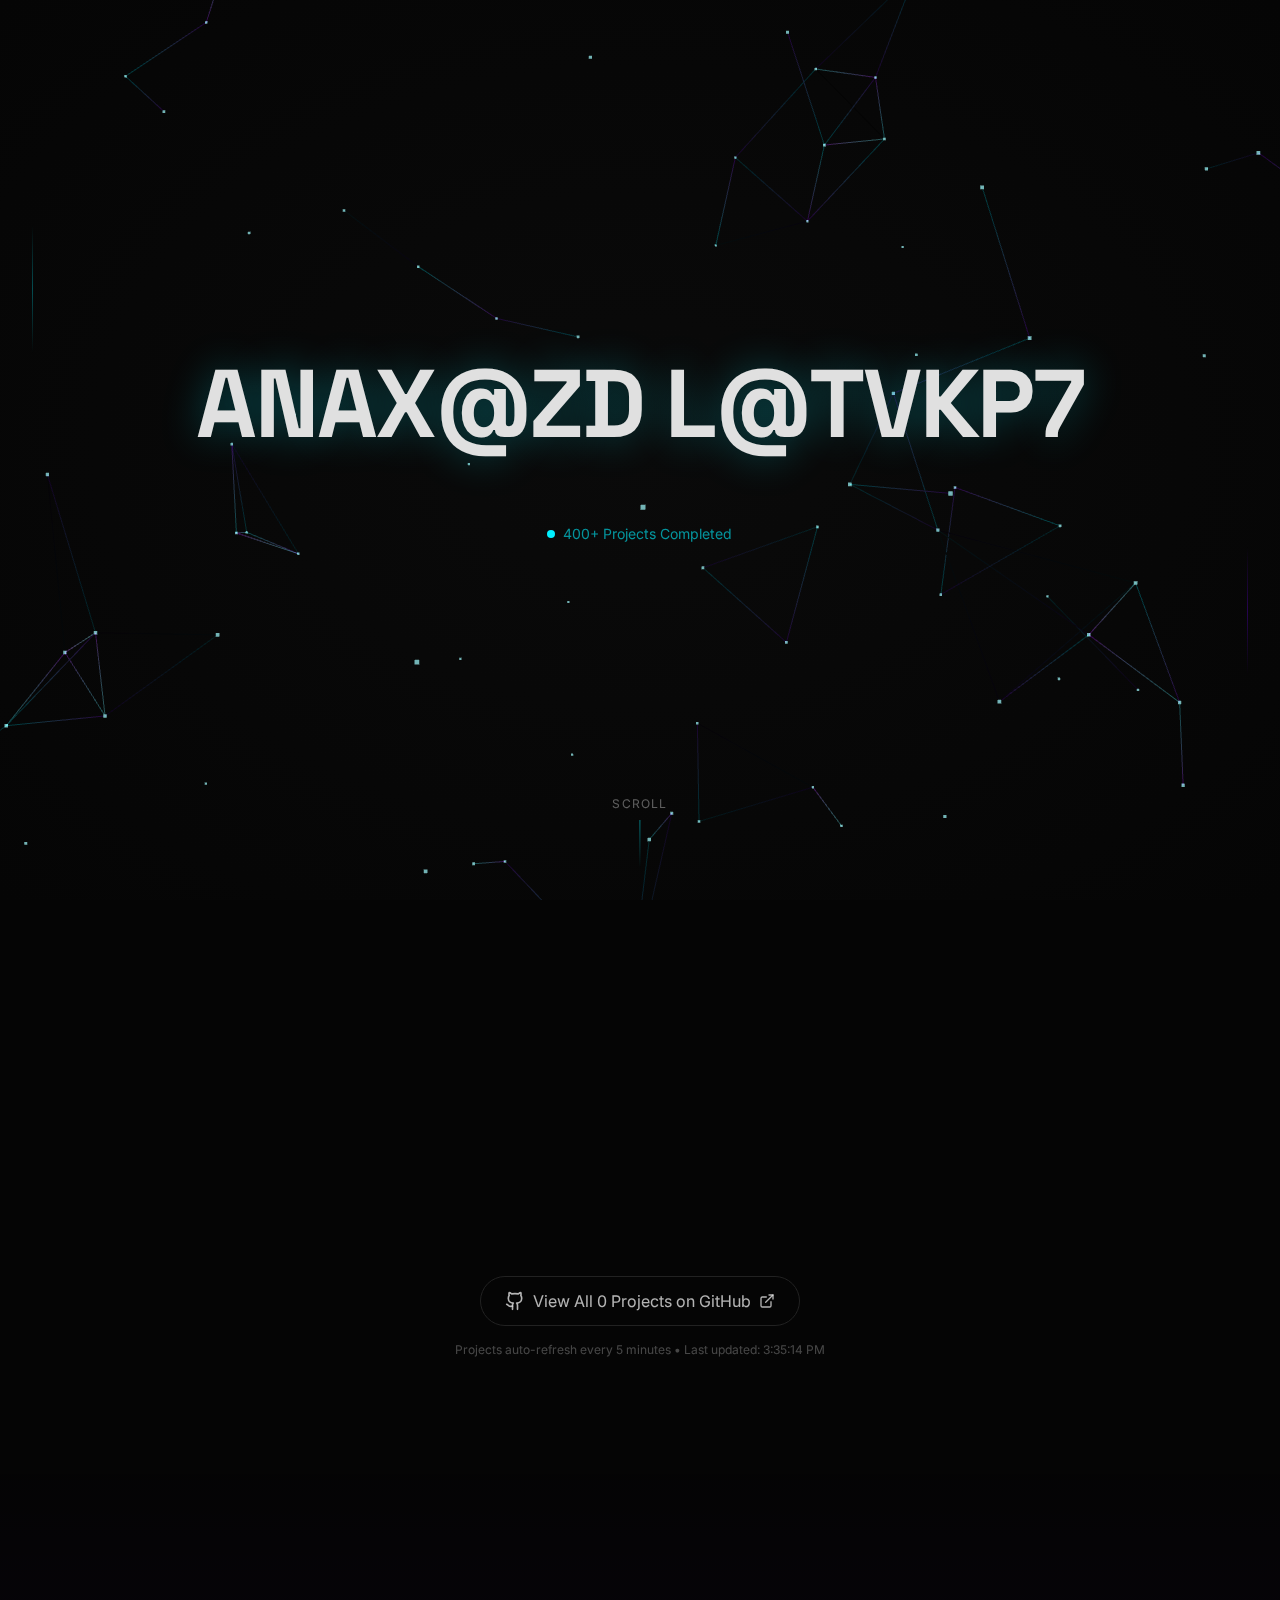
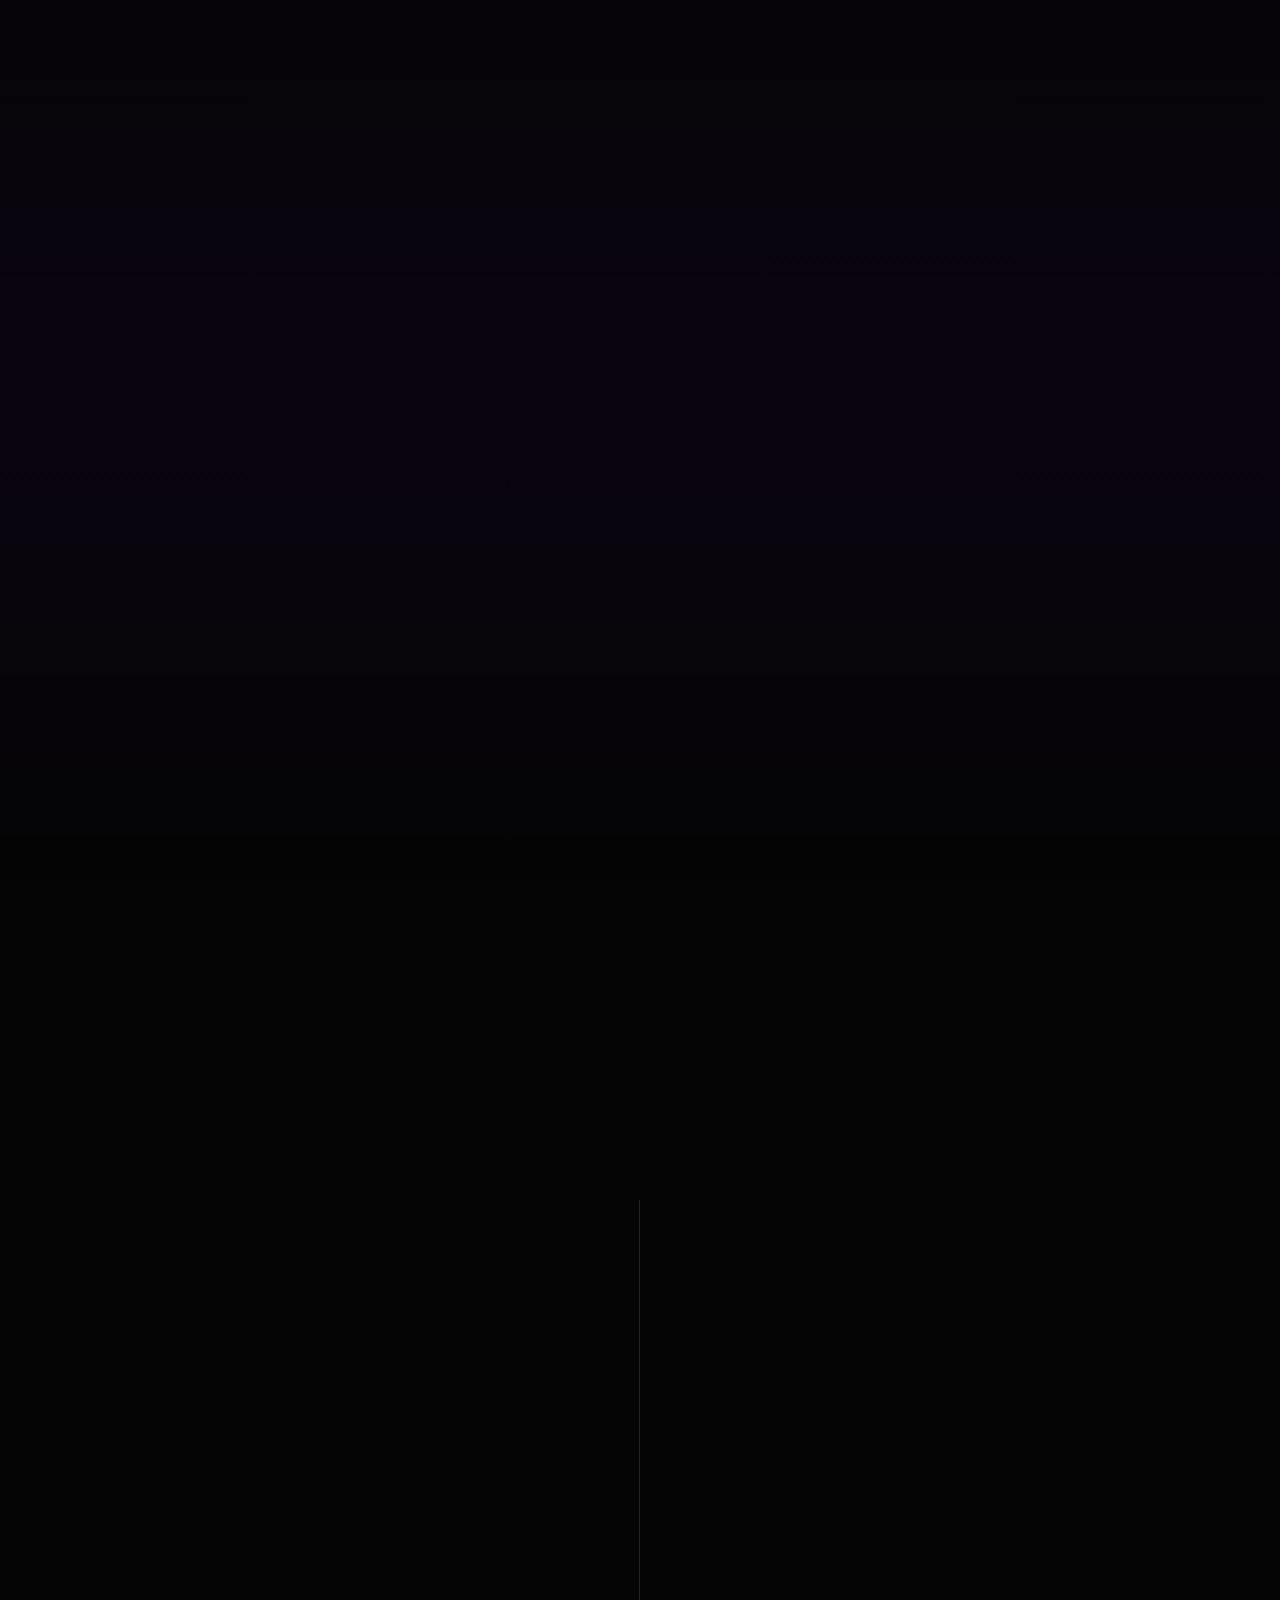
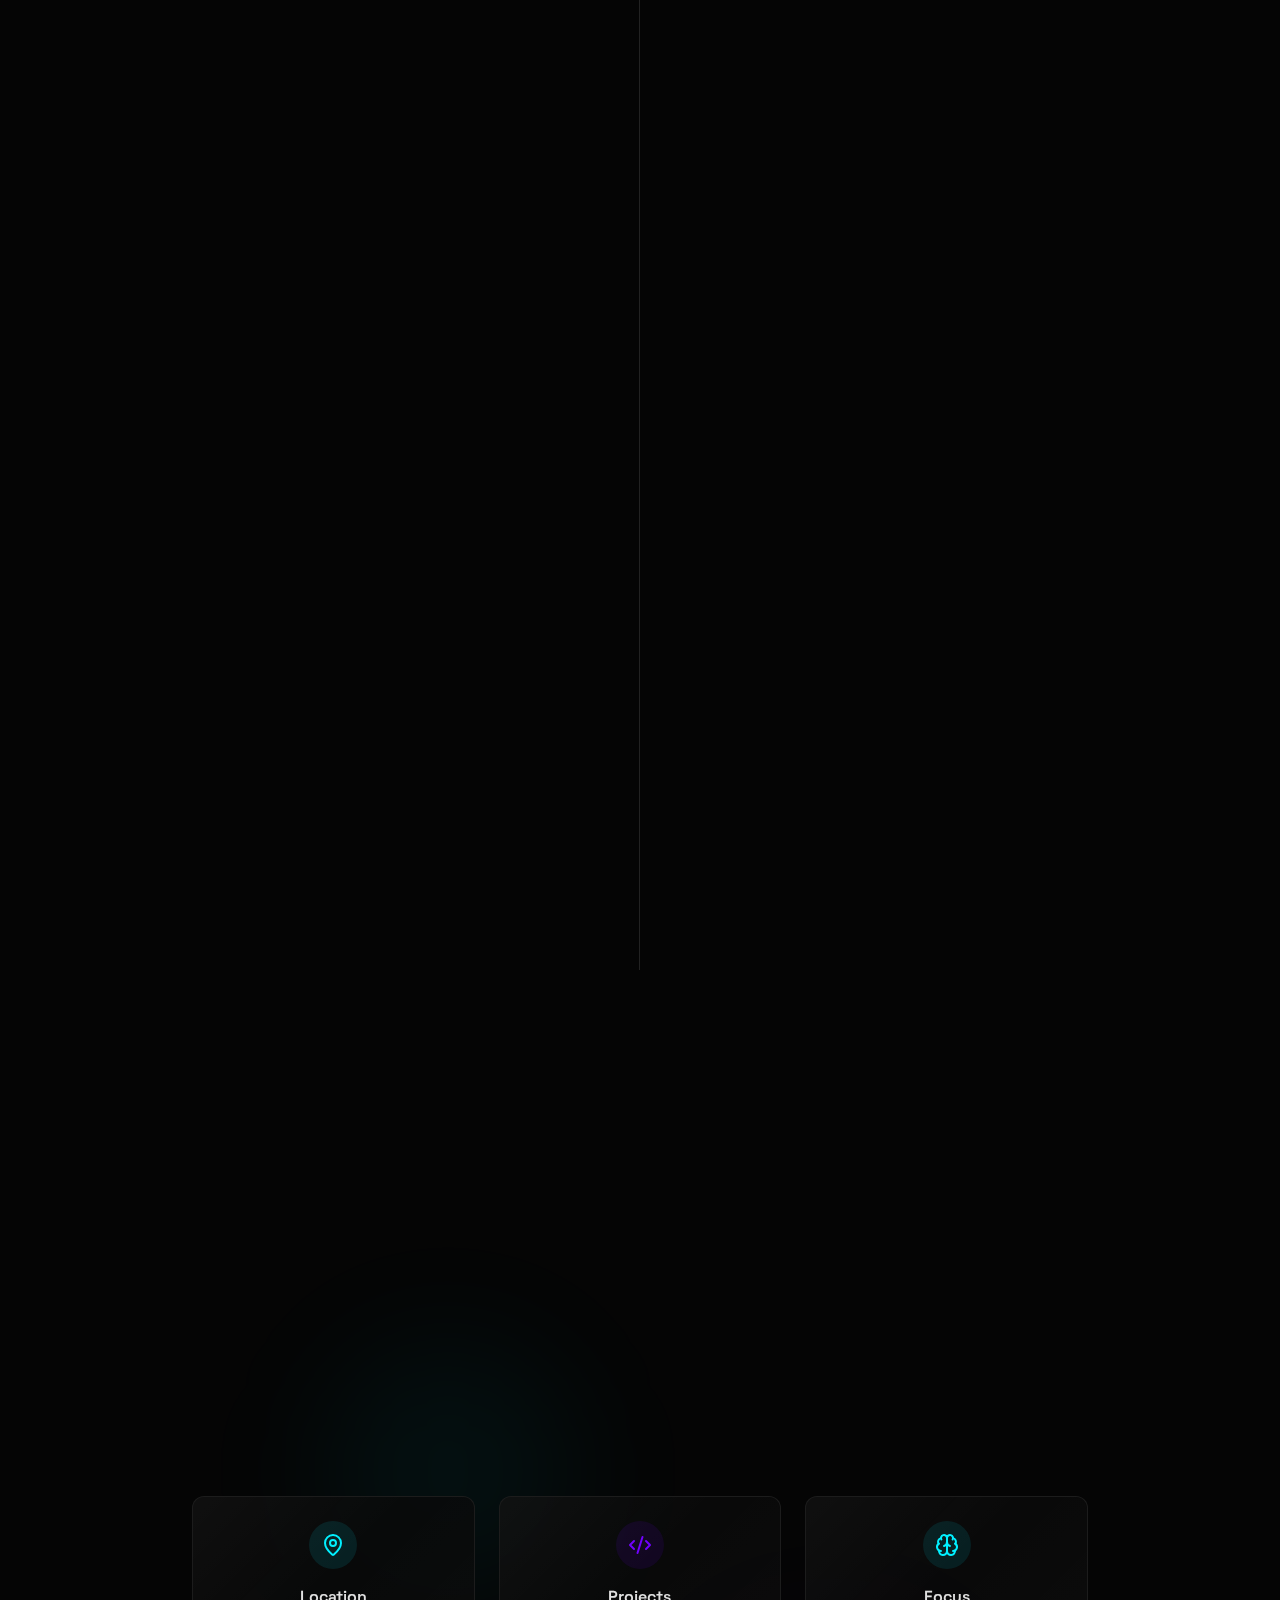
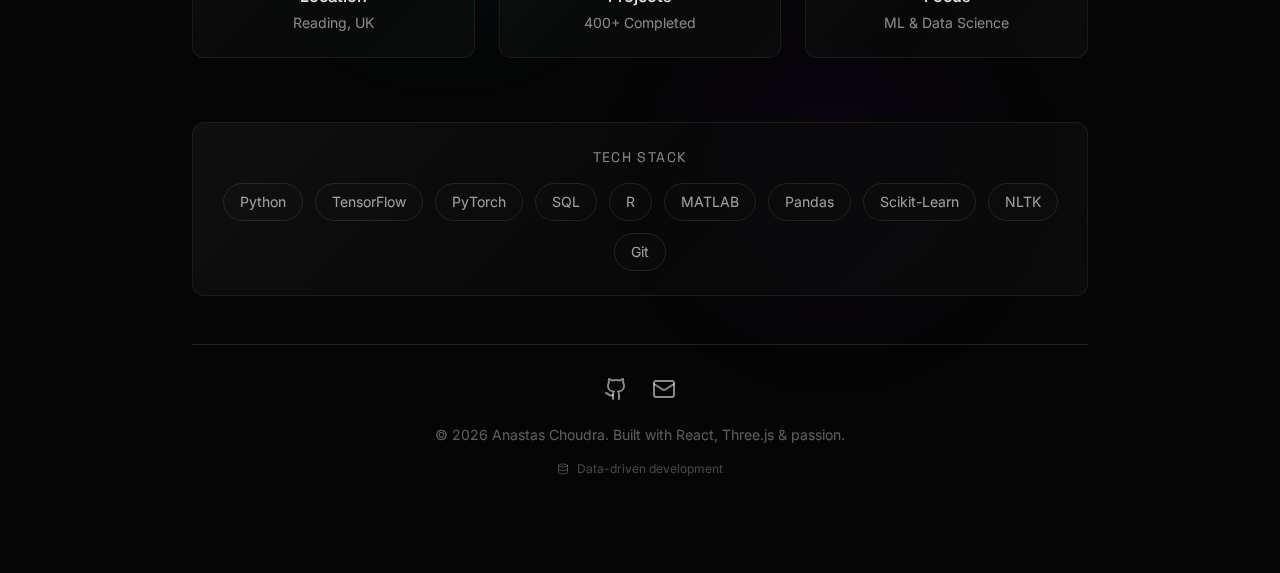
<file: docs/index.html>
<!doctype html>
<html lang="en">
  <head>
    <meta charset="UTF-8" />
    <meta name="viewport" content="width=device-width, initial-scale=1.0" />
    <title>Anastas Choudra Portfolio</title>
    <script type="module" crossorigin src="./assets/index-C1uqFkpi.js"></script>
    <link rel="stylesheet" crossorigin href="./assets/index-BOZFZk_g.css">
  </head>
  <body>
    <div id="root"></div>
  </body>
</html>
</file>
<file: docs/assets/index-BOZFZk_g.css>
@import"https://fonts.googleapis.com/css2?family=Space+Grotesk:wght@300;400;500;600;700&family=Inter:wght@300;400;500;600;700&display=swap";*,:before,:after{--tw-border-spacing-x: 0;--tw-border-spacing-y: 0;--tw-translate-x: 0;--tw-translate-y: 0;--tw-rotate: 0;--tw-skew-x: 0;--tw-skew-y: 0;--tw-scale-x: 1;--tw-scale-y: 1;--tw-pan-x: ;--tw-pan-y: ;--tw-pinch-zoom: ;--tw-scroll-snap-strictness: proximity;--tw-gradient-from-position: ;--tw-gradient-via-position: ;--tw-gradient-to-position: ;--tw-ordinal: ;--tw-slashed-zero: ;--tw-numeric-figure: ;--tw-numeric-spacing: ;--tw-numeric-fraction: ;--tw-ring-inset: ;--tw-ring-offset-width: 0px;--tw-ring-offset-color: #fff;--tw-ring-color: rgb(59 130 246 / .5);--tw-ring-offset-shadow: 0 0 #0000;--tw-ring-shadow: 0 0 #0000;--tw-shadow: 0 0 #0000;--tw-shadow-colored: 0 0 #0000;--tw-blur: ;--tw-brightness: ;--tw-contrast: ;--tw-grayscale: ;--tw-hue-rotate: ;--tw-invert: ;--tw-saturate: ;--tw-sepia: ;--tw-drop-shadow: ;--tw-backdrop-blur: ;--tw-backdrop-brightness: ;--tw-backdrop-contrast: ;--tw-backdrop-grayscale: ;--tw-backdrop-hue-rotate: ;--tw-backdrop-invert: ;--tw-backdrop-opacity: ;--tw-backdrop-saturate: ;--tw-backdrop-sepia: ;--tw-contain-size: ;--tw-contain-layout: ;--tw-contain-paint: ;--tw-contain-style: }::backdrop{--tw-border-spacing-x: 0;--tw-border-spacing-y: 0;--tw-translate-x: 0;--tw-translate-y: 0;--tw-rotate: 0;--tw-skew-x: 0;--tw-skew-y: 0;--tw-scale-x: 1;--tw-scale-y: 1;--tw-pan-x: ;--tw-pan-y: ;--tw-pinch-zoom: ;--tw-scroll-snap-strictness: proximity;--tw-gradient-from-position: ;--tw-gradient-via-position: ;--tw-gradient-to-position: ;--tw-ordinal: ;--tw-slashed-zero: ;--tw-numeric-figure: ;--tw-numeric-spacing: ;--tw-numeric-fraction: ;--tw-ring-inset: ;--tw-ring-offset-width: 0px;--tw-ring-offset-color: #fff;--tw-ring-color: rgb(59 130 246 / .5);--tw-ring-offset-shadow: 0 0 #0000;--tw-ring-shadow: 0 0 #0000;--tw-shadow: 0 0 #0000;--tw-shadow-colored: 0 0 #0000;--tw-blur: ;--tw-brightness: ;--tw-contrast: ;--tw-grayscale: ;--tw-hue-rotate: ;--tw-invert: ;--tw-saturate: ;--tw-sepia: ;--tw-drop-shadow: ;--tw-backdrop-blur: ;--tw-backdrop-brightness: ;--tw-backdrop-contrast: ;--tw-backdrop-grayscale: ;--tw-backdrop-hue-rotate: ;--tw-backdrop-invert: ;--tw-backdrop-opacity: ;--tw-backdrop-saturate: ;--tw-backdrop-sepia: ;--tw-contain-size: ;--tw-contain-layout: ;--tw-contain-paint: ;--tw-contain-style: }*,:before,:after{box-sizing:border-box;border-width:0;border-style:solid;border-color:#e5e7eb}:before,:after{--tw-content: ""}html,:host{line-height:1.5;-webkit-text-size-adjust:100%;-moz-tab-size:4;-o-tab-size:4;tab-size:4;font-family:ui-sans-serif,system-ui,sans-serif,"Apple Color Emoji","Segoe UI Emoji",Segoe UI Symbol,"Noto Color Emoji";font-feature-settings:normal;font-variation-settings:normal;-webkit-tap-highlight-color:transparent}body{margin:0;line-height:inherit}hr{height:0;color:inherit;border-top-width:1px}abbr:where([title]){-webkit-text-decoration:underline dotted;text-decoration:underline dotted}h1,h2,h3,h4,h5,h6{font-size:inherit;font-weight:inherit}a{color:inherit;text-decoration:inherit}b,strong{font-weight:bolder}code,kbd,samp,pre{font-family:ui-monospace,SFMono-Regular,Menlo,Monaco,Consolas,Liberation Mono,Courier New,monospace;font-feature-settings:normal;font-variation-settings:normal;font-size:1em}small{font-size:80%}sub,sup{font-size:75%;line-height:0;position:relative;vertical-align:baseline}sub{bottom:-.25em}sup{top:-.5em}table{text-indent:0;border-color:inherit;border-collapse:collapse}button,input,optgroup,select,textarea{font-family:inherit;font-feature-settings:inherit;font-variation-settings:inherit;font-size:100%;font-weight:inherit;line-height:inherit;letter-spacing:inherit;color:inherit;margin:0;padding:0}button,select{text-transform:none}button,input:where([type=button]),input:where([type=reset]),input:where([type=submit]){-webkit-appearance:button;background-color:transparent;background-image:none}:-moz-focusring{outline:auto}:-moz-ui-invalid{box-shadow:none}progress{vertical-align:baseline}::-webkit-inner-spin-button,::-webkit-outer-spin-button{height:auto}[type=search]{-webkit-appearance:textfield;outline-offset:-2px}::-webkit-search-decoration{-webkit-appearance:none}::-webkit-file-upload-button{-webkit-appearance:button;font:inherit}summary{display:list-item}blockquote,dl,dd,h1,h2,h3,h4,h5,h6,hr,figure,p,pre{margin:0}fieldset{margin:0;padding:0}legend{padding:0}ol,ul,menu{list-style:none;margin:0;padding:0}dialog{padding:0}textarea{resize:vertical}input::-moz-placeholder,textarea::-moz-placeholder{opacity:1;color:#9ca3af}input::placeholder,textarea::placeholder{opacity:1;color:#9ca3af}button,[role=button]{cursor:pointer}:disabled{cursor:default}img,svg,video,canvas,audio,iframe,embed,object{display:block;vertical-align:middle}img,video{max-width:100%;height:auto}[hidden]:where(:not([hidden=until-found])){display:none}:root{--background: 0 0% 2%;--foreground: 0 0% 88%;--card: 0 0% 4%;--card-foreground: 0 0% 88%;--popover: 0 0% 4%;--popover-foreground: 0 0% 88%;--primary: 183 100% 50%;--primary-foreground: 0 0% 0%;--secondary: 263 100% 50%;--secondary-foreground: 0 0% 100%;--muted: 0 0% 10%;--muted-foreground: 0 0% 60%;--accent: 183 100% 50%;--accent-foreground: 0 0% 0%;--destructive: 0 84.2% 60.2%;--destructive-foreground: 0 0% 98%;--border: 0 0% 13%;--input: 0 0% 13%;--ring: 183 100% 50%;--radius: .5rem}*{border-color:hsl(var(--border))}body{--tw-bg-opacity: 1;background-color:rgb(5 5 5 / var(--tw-bg-opacity, 1));--tw-text-opacity: 1;color:rgb(224 224 224 / var(--tw-text-opacity, 1));-webkit-font-smoothing:antialiased;-moz-osx-font-smoothing:grayscale;font-family:Inter,sans-serif}h1,h2,h3,h4,h5,h6{font-family:Space Grotesk,sans-serif}.sr-only{position:absolute;width:1px;height:1px;padding:0;margin:-1px;overflow:hidden;clip:rect(0,0,0,0);white-space:nowrap;border-width:0}.pointer-events-none{pointer-events:none}.visible{visibility:visible}.invisible{visibility:hidden}.fixed{position:fixed}.absolute{position:absolute}.relative{position:relative}.inset-0{inset:0}.inset-x-0{left:0;right:0}.inset-y-0{top:0;bottom:0}.-bottom-12{bottom:-3rem}.-left-12{left:-3rem}.-right-12{right:-3rem}.-top-12{top:-3rem}.bottom-0{bottom:0}.bottom-1\/4{bottom:25%}.bottom-32{bottom:8rem}.bottom-8{bottom:2rem}.left-0{left:0}.left-1\/2{left:50%}.left-1\/4{left:25%}.left-2{left:.5rem}.left-3{left:.75rem}.left-4{left:1rem}.left-8{left:2rem}.left-\[50\%\]{left:50%}.right-0{right:0}.right-1{right:.25rem}.right-1\/4{right:25%}.right-2{right:.5rem}.right-3{right:.75rem}.right-4{right:1rem}.right-8{right:2rem}.top-0{top:0}.top-1\.5{top:.375rem}.top-1\/2{top:50%}.top-1\/4{top:25%}.top-3{top:.75rem}.top-3\.5{top:.875rem}.top-4{top:1rem}.top-8{top:2rem}.top-\[1px\]{top:1px}.top-\[50\%\]{top:50%}.top-\[60\%\]{top:60%}.top-full{top:100%}.isolate{isolation:isolate}.z-0{z-index:0}.z-10{z-index:10}.z-20{z-index:20}.z-50{z-index:50}.z-\[1\]{z-index:1}.order-first{order:-9999}.order-last{order:9999}.col-start-2{grid-column-start:2}.row-span-2{grid-row:span 2 / span 2}.row-start-1{grid-row-start:1}.\!m-0{margin:0!important}.-mx-1{margin-left:-.25rem;margin-right:-.25rem}.-my-2{margin-top:-.5rem;margin-bottom:-.5rem}.mx-2{margin-left:.5rem;margin-right:.5rem}.mx-3\.5{margin-left:.875rem;margin-right:.875rem}.mx-auto{margin-left:auto;margin-right:auto}.my-0{margin-top:0;margin-bottom:0}.my-0\.5{margin-top:.125rem;margin-bottom:.125rem}.my-1{margin-top:.25rem;margin-bottom:.25rem}.-ml-4{margin-left:-1rem}.-mt-4{margin-top:-1rem}.mb-1{margin-bottom:.25rem}.mb-12{margin-bottom:3rem}.mb-16{margin-bottom:4rem}.mb-2{margin-bottom:.5rem}.mb-3{margin-bottom:.75rem}.mb-4{margin-bottom:1rem}.mb-6{margin-bottom:1.5rem}.ml-1{margin-left:.25rem}.ml-12{margin-left:3rem}.ml-4{margin-left:1rem}.ml-auto{margin-left:auto}.mt-1\.5{margin-top:.375rem}.mt-12{margin-top:3rem}.mt-2{margin-top:.5rem}.mt-4{margin-top:1rem}.mt-6{margin-top:1.5rem}.mt-auto{margin-top:auto}.line-clamp-1{overflow:hidden;display:-webkit-box;-webkit-box-orient:vertical;-webkit-line-clamp:1}.line-clamp-2{overflow:hidden;display:-webkit-box;-webkit-box-orient:vertical;-webkit-line-clamp:2}.block{display:block}.flex{display:flex}.inline-flex{display:inline-flex}.table{display:table}.table-caption{display:table-caption}.table-cell{display:table-cell}.table-row{display:table-row}.grid{display:grid}.hidden{display:none}.aspect-square{aspect-ratio:1 / 1}.aspect-video{aspect-ratio:16 / 9}.size-10{width:2.5rem;height:2.5rem}.size-2{width:.5rem;height:.5rem}.size-2\.5{width:.625rem;height:.625rem}.size-3{width:.75rem;height:.75rem}.size-3\.5{width:.875rem;height:.875rem}.size-4{width:1rem;height:1rem}.size-6{width:1.5rem;height:1.5rem}.size-7{width:1.75rem;height:1.75rem}.size-8{width:2rem;height:2rem}.size-9{width:2.25rem;height:2.25rem}.size-auto{width:auto;height:auto}.size-full{width:100%;height:100%}.h-1\.5{height:.375rem}.h-10{height:2.5rem}.h-12{height:3rem}.h-2{height:.5rem}.h-2\.5{height:.625rem}.h-3{height:.75rem}.h-32{height:8rem}.h-4{height:1rem}.h-48{height:12rem}.h-5{height:1.25rem}.h-6{height:1.5rem}.h-64{height:16rem}.h-7{height:1.75rem}.h-8{height:2rem}.h-9{height:2.25rem}.h-\[1\.15rem\]{height:1.15rem}.h-\[calc\(100\%-1px\)\]{height:calc(100% - 1px)}.h-\[var\(--radix-navigation-menu-viewport-height\)\]{height:var(--radix-navigation-menu-viewport-height)}.h-\[var\(--radix-select-trigger-height\)\]{height:var(--radix-select-trigger-height)}.h-auto{height:auto}.h-full{height:100%}.h-px{height:1px}.h-svh{height:100svh}.max-h-\[300px\]{max-height:300px}.min-h-0{min-height:0px}.min-h-16{min-height:4rem}.min-h-4{min-height:1rem}.min-h-screen{min-height:100vh}.min-h-svh{min-height:100svh}.w-0{width:0px}.w-1{width:.25rem}.w-12{width:3rem}.w-16{width:4rem}.w-2{width:.5rem}.w-2\.5{width:.625rem}.w-2\/3{width:66.666667%}.w-3{width:.75rem}.w-3\/4{width:75%}.w-4{width:1rem}.w-5{width:1.25rem}.w-6{width:1.5rem}.w-64{width:16rem}.w-72{width:18rem}.w-8{width:2rem}.w-9{width:2.25rem}.w-\[100px\]{width:100px}.w-auto{width:auto}.w-fit{width:-moz-fit-content;width:fit-content}.w-full{width:100%}.w-max{width:-moz-max-content;width:max-content}.w-px{width:1px}.min-w-0{min-width:0px}.min-w-10{min-width:2.5rem}.min-w-5{min-width:1.25rem}.min-w-8{min-width:2rem}.min-w-9{min-width:2.25rem}.min-w-\[12rem\]{min-width:12rem}.min-w-\[8rem\]{min-width:8rem}.min-w-\[var\(--radix-select-trigger-width\)\]{min-width:var(--radix-select-trigger-width)}.max-w-2xl{max-width:42rem}.max-w-4xl{max-width:56rem}.max-w-5xl{max-width:64rem}.max-w-7xl{max-width:80rem}.max-w-\[calc\(100\%-2rem\)\]{max-width:calc(100% - 2rem)}.max-w-max{max-width:-moz-max-content;max-width:max-content}.max-w-sm{max-width:24rem}.flex-1{flex:1 1 0%}.shrink-0{flex-shrink:0}.grow{flex-grow:1}.grow-0{flex-grow:0}.basis-full{flex-basis:100%}.caption-bottom{caption-side:bottom}.border-collapse{border-collapse:collapse}.origin-top{transform-origin:top}.-translate-x-1\/2{--tw-translate-x: -50%;transform:translate(var(--tw-translate-x),var(--tw-translate-y)) rotate(var(--tw-rotate)) skew(var(--tw-skew-x)) skewY(var(--tw-skew-y)) scaleX(var(--tw-scale-x)) scaleY(var(--tw-scale-y))}.-translate-x-px{--tw-translate-x: -1px;transform:translate(var(--tw-translate-x),var(--tw-translate-y)) rotate(var(--tw-rotate)) skew(var(--tw-skew-x)) skewY(var(--tw-skew-y)) scaleX(var(--tw-scale-x)) scaleY(var(--tw-scale-y))}.-translate-y-1\/2{--tw-translate-y: -50%;transform:translate(var(--tw-translate-x),var(--tw-translate-y)) rotate(var(--tw-rotate)) skew(var(--tw-skew-x)) skewY(var(--tw-skew-y)) scaleX(var(--tw-scale-x)) scaleY(var(--tw-scale-y))}.translate-x-\[-50\%\]{--tw-translate-x: -50%;transform:translate(var(--tw-translate-x),var(--tw-translate-y)) rotate(var(--tw-rotate)) skew(var(--tw-skew-x)) skewY(var(--tw-skew-y)) scaleX(var(--tw-scale-x)) scaleY(var(--tw-scale-y))}.translate-x-px{--tw-translate-x: 1px;transform:translate(var(--tw-translate-x),var(--tw-translate-y)) rotate(var(--tw-rotate)) skew(var(--tw-skew-x)) skewY(var(--tw-skew-y)) scaleX(var(--tw-scale-x)) scaleY(var(--tw-scale-y))}.translate-y-0\.5{--tw-translate-y: .125rem;transform:translate(var(--tw-translate-x),var(--tw-translate-y)) rotate(var(--tw-rotate)) skew(var(--tw-skew-x)) skewY(var(--tw-skew-y)) scaleX(var(--tw-scale-x)) scaleY(var(--tw-scale-y))}.translate-y-\[-50\%\]{--tw-translate-y: -50%;transform:translate(var(--tw-translate-x),var(--tw-translate-y)) rotate(var(--tw-rotate)) skew(var(--tw-skew-x)) skewY(var(--tw-skew-y)) scaleX(var(--tw-scale-x)) scaleY(var(--tw-scale-y))}.translate-y-\[calc\(-50\%_-_2px\)\]{--tw-translate-y: calc(-50% - 2px) ;transform:translate(var(--tw-translate-x),var(--tw-translate-y)) rotate(var(--tw-rotate)) skew(var(--tw-skew-x)) skewY(var(--tw-skew-y)) scaleX(var(--tw-scale-x)) scaleY(var(--tw-scale-y))}.rotate-45{--tw-rotate: 45deg;transform:translate(var(--tw-translate-x),var(--tw-translate-y)) rotate(var(--tw-rotate)) skew(var(--tw-skew-x)) skewY(var(--tw-skew-y)) scaleX(var(--tw-scale-x)) scaleY(var(--tw-scale-y))}.rotate-90{--tw-rotate: 90deg;transform:translate(var(--tw-translate-x),var(--tw-translate-y)) rotate(var(--tw-rotate)) skew(var(--tw-skew-x)) skewY(var(--tw-skew-y)) scaleX(var(--tw-scale-x)) scaleY(var(--tw-scale-y))}.transform{transform:translate(var(--tw-translate-x),var(--tw-translate-y)) rotate(var(--tw-rotate)) skew(var(--tw-skew-x)) skewY(var(--tw-skew-y)) scaleX(var(--tw-scale-x)) scaleY(var(--tw-scale-y))}@keyframes caret-blink{0%,70%,to{opacity:1}20%,50%{opacity:0}}.animate-caret-blink{animation:caret-blink 1.25s ease-out infinite}@keyframes pulse{50%{opacity:.5}}.animate-pulse{animation:pulse 2s cubic-bezier(.4,0,.6,1) infinite}@keyframes spin{to{transform:rotate(360deg)}}.animate-spin{animation:spin 1s linear infinite}.cursor-default{cursor:default}.cursor-text{cursor:text}.touch-none{touch-action:none}.select-none{-webkit-user-select:none;-moz-user-select:none;user-select:none}.resize-none{resize:none}.scroll-my-1{scroll-margin-top:.25rem;scroll-margin-bottom:.25rem}.scroll-py-1{scroll-padding-top:.25rem;scroll-padding-bottom:.25rem}.list-disc{list-style-type:disc}.list-none{list-style-type:none}.auto-rows-min{grid-auto-rows:min-content}.grid-cols-1{grid-template-columns:repeat(1,minmax(0,1fr))}.grid-cols-2{grid-template-columns:repeat(2,minmax(0,1fr))}.grid-cols-\[0_1fr\]{grid-template-columns:0 1fr}.grid-rows-\[auto_auto\]{grid-template-rows:auto auto}.flex-row{flex-direction:row}.flex-col{flex-direction:column}.flex-col-reverse{flex-direction:column-reverse}.flex-wrap{flex-wrap:wrap}.place-content-center{place-content:center}.items-start{align-items:flex-start}.items-end{align-items:flex-end}.items-center{align-items:center}.items-stretch{align-items:stretch}.justify-start{justify-content:flex-start}.justify-center{justify-content:center}.justify-between{justify-content:space-between}.justify-items-start{justify-items:start}.gap-0\.5{gap:.125rem}.gap-1{gap:.25rem}.gap-1\.5{gap:.375rem}.gap-2{gap:.5rem}.gap-2\.5{gap:.625rem}.gap-3{gap:.75rem}.gap-4{gap:1rem}.gap-6{gap:1.5rem}.gap-7{gap:1.75rem}.gap-8{gap:2rem}.gap-\[--spacing\(var\(--gap\)\)\]{gap:var(--spacing(var(--gap)))}.gap-y-0\.5{row-gap:.125rem}.space-y-12>:not([hidden])~:not([hidden]){--tw-space-y-reverse: 0;margin-top:calc(3rem * calc(1 - var(--tw-space-y-reverse)));margin-bottom:calc(3rem * var(--tw-space-y-reverse))}.space-y-3>:not([hidden])~:not([hidden]){--tw-space-y-reverse: 0;margin-top:calc(.75rem * calc(1 - var(--tw-space-y-reverse)));margin-bottom:calc(.75rem * var(--tw-space-y-reverse))}.self-start{align-self:flex-start}.self-stretch{align-self:stretch}.justify-self-end{justify-self:end}.overflow-auto{overflow:auto}.overflow-hidden{overflow:hidden}.overflow-x-auto{overflow-x:auto}.overflow-y-auto{overflow-y:auto}.overflow-x-hidden{overflow-x:hidden}.whitespace-nowrap{white-space:nowrap}.text-balance{text-wrap:balance}.break-words{overflow-wrap:break-word}.rounded{border-radius:.25rem}.rounded-\[2px\]{border-radius:2px}.rounded-\[4px\]{border-radius:4px}.rounded-\[calc\(var\(--radius\)-5px\)\]{border-radius:calc(var(--radius) - 5px)}.rounded-\[inherit\]{border-radius:inherit}.rounded-full{border-radius:9999px}.rounded-lg{border-radius:var(--radius)}.rounded-md{border-radius:calc(var(--radius) - 2px)}.rounded-none{border-radius:0}.rounded-sm{border-radius:calc(var(--radius) - 4px)}.rounded-xl{border-radius:calc(var(--radius) + 4px)}.rounded-xs{border-radius:calc(var(--radius) - 6px)}.rounded-l-md{border-top-left-radius:calc(var(--radius) - 2px);border-bottom-left-radius:calc(var(--radius) - 2px)}.rounded-r-md{border-top-right-radius:calc(var(--radius) - 2px);border-bottom-right-radius:calc(var(--radius) - 2px)}.rounded-tl-sm{border-top-left-radius:calc(var(--radius) - 4px)}.border{border-width:1px}.border-0{border-width:0px}.border-2{border-width:2px}.border-\[1\.5px\]{border-width:1.5px}.border-y{border-top-width:1px;border-bottom-width:1px}.border-b{border-bottom-width:1px}.border-l{border-left-width:1px}.border-r{border-right-width:1px}.border-t{border-top-width:1px}.border-dashed{border-style:dashed}.border-\[\#00F0FF\]\/20{border-color:#00f0ff33}.border-\[\#00F0FF\]\/50{border-color:#00f0ff80}.border-\[\#222\]{--tw-border-opacity: 1;border-color:rgb(34 34 34 / var(--tw-border-opacity, 1))}.border-border{border-color:hsl(var(--border))}.border-border\/50{border-color:hsl(var(--border) / .5)}.border-input{border-color:hsl(var(--input))}.border-primary{border-color:hsl(var(--primary))}.border-sidebar-border{border-color:hsl(var(--sidebar-border))}.border-transparent{border-color:transparent}.border-l-transparent{border-left-color:transparent}.border-t-transparent{border-top-color:transparent}.bg-\[\#00F0FF\]{--tw-bg-opacity: 1;background-color:rgb(0 240 255 / var(--tw-bg-opacity, 1))}.bg-\[\#00F0FF\]\/10{background-color:#00f0ff1a}.bg-\[\#00F0FF\]\/5{background-color:#00f0ff0d}.bg-\[\#050505\]{--tw-bg-opacity: 1;background-color:rgb(5 5 5 / var(--tw-bg-opacity, 1))}.bg-\[\#0A0A0A\]{--tw-bg-opacity: 1;background-color:rgb(10 10 10 / var(--tw-bg-opacity, 1))}.bg-\[\#0A0A0A\]\/80{background-color:#0a0a0acc}.bg-\[\#111\]{--tw-bg-opacity: 1;background-color:rgb(17 17 17 / var(--tw-bg-opacity, 1))}.bg-\[\#222\]{--tw-bg-opacity: 1;background-color:rgb(34 34 34 / var(--tw-bg-opacity, 1))}.bg-\[\#7000FF\]\/10{background-color:#7000ff1a}.bg-\[\#7000FF\]\/5{background-color:#7000ff0d}.bg-accent{background-color:hsl(var(--accent))}.bg-background{background-color:hsl(var(--background))}.bg-black\/50{background-color:#00000080}.bg-border{background-color:hsl(var(--border))}.bg-card{background-color:hsl(var(--card))}.bg-destructive{--tw-bg-opacity: 1;background-color:hsl(var(--destructive) / var(--tw-bg-opacity, 1))}.bg-foreground{background-color:hsl(var(--foreground))}.bg-input{background-color:hsl(var(--input))}.bg-muted{background-color:hsl(var(--muted))}.bg-muted\/50{background-color:hsl(var(--muted) / .5)}.bg-popover{background-color:hsl(var(--popover))}.bg-primary{background-color:hsl(var(--primary))}.bg-primary\/20{background-color:hsl(var(--primary) / .2)}.bg-secondary{background-color:hsl(var(--secondary))}.bg-sidebar{background-color:hsl(var(--sidebar-background))}.bg-sidebar-border{background-color:hsl(var(--sidebar-border))}.bg-transparent{background-color:transparent}.bg-white{--tw-bg-opacity: 1;background-color:rgb(255 255 255 / var(--tw-bg-opacity, 1))}.bg-gradient-to-b{background-image:linear-gradient(to bottom,var(--tw-gradient-stops))}.bg-gradient-to-r{background-image:linear-gradient(to right,var(--tw-gradient-stops))}.bg-gradient-to-t{background-image:linear-gradient(to top,var(--tw-gradient-stops))}.from-\[\#00F0FF\]{--tw-gradient-from: #00F0FF var(--tw-gradient-from-position);--tw-gradient-to: rgb(0 240 255 / 0) var(--tw-gradient-to-position);--tw-gradient-stops: var(--tw-gradient-from), var(--tw-gradient-to)}.from-\[\#00F0FF\]\/5{--tw-gradient-from: rgb(0 240 255 / .05) var(--tw-gradient-from-position);--tw-gradient-to: rgb(0 240 255 / 0) var(--tw-gradient-to-position);--tw-gradient-stops: var(--tw-gradient-from), var(--tw-gradient-to)}.from-\[\#00F0FF\]\/50{--tw-gradient-from: rgb(0 240 255 / .5) var(--tw-gradient-from-position);--tw-gradient-to: rgb(0 240 255 / 0) var(--tw-gradient-to-position);--tw-gradient-stops: var(--tw-gradient-from), var(--tw-gradient-to)}.from-\[\#0A0A0A\]{--tw-gradient-from: #0A0A0A var(--tw-gradient-from-position);--tw-gradient-to: rgb(10 10 10 / 0) var(--tw-gradient-to-position);--tw-gradient-stops: var(--tw-gradient-from), var(--tw-gradient-to)}.from-transparent{--tw-gradient-from: transparent var(--tw-gradient-from-position);--tw-gradient-to: rgb(0 0 0 / 0) var(--tw-gradient-to-position);--tw-gradient-stops: var(--tw-gradient-from), var(--tw-gradient-to)}.via-\[\#00F0FF\]\/30{--tw-gradient-to: rgb(0 240 255 / 0) var(--tw-gradient-to-position);--tw-gradient-stops: var(--tw-gradient-from), rgb(0 240 255 / .3) var(--tw-gradient-via-position), var(--tw-gradient-to)}.via-\[\#7000FF\]\/30{--tw-gradient-to: rgb(112 0 255 / 0) var(--tw-gradient-to-position);--tw-gradient-stops: var(--tw-gradient-from), rgb(112 0 255 / .3) var(--tw-gradient-via-position), var(--tw-gradient-to)}.via-\[\#7000FF\]\/5{--tw-gradient-to: rgb(112 0 255 / 0) var(--tw-gradient-to-position);--tw-gradient-stops: var(--tw-gradient-from), rgb(112 0 255 / .05) var(--tw-gradient-via-position), var(--tw-gradient-to)}.via-transparent{--tw-gradient-to: rgb(0 0 0 / 0) var(--tw-gradient-to-position);--tw-gradient-stops: var(--tw-gradient-from), transparent var(--tw-gradient-via-position), var(--tw-gradient-to)}.to-\[\#00F0FF\]\/80{--tw-gradient-to: rgb(0 240 255 / .8) var(--tw-gradient-to-position)}.to-\[\#7000FF\]{--tw-gradient-to: #7000FF var(--tw-gradient-to-position)}.to-\[\#7000FF\]\/5{--tw-gradient-to: rgb(112 0 255 / .05) var(--tw-gradient-to-position)}.to-transparent{--tw-gradient-to: transparent var(--tw-gradient-to-position)}.fill-current{fill:currentColor}.fill-foreground{fill:hsl(var(--foreground))}.fill-primary{fill:hsl(var(--primary))}.object-cover{-o-object-fit:cover;object-fit:cover}.p-0{padding:0}.p-1{padding:.25rem}.p-2{padding:.5rem}.p-3{padding:.75rem}.p-4{padding:1rem}.p-5{padding:1.25rem}.p-6{padding:1.5rem}.p-\[3px\]{padding:3px}.p-px{padding:1px}.px-1{padding-left:.25rem;padding-right:.25rem}.px-1\.5{padding-left:.375rem;padding-right:.375rem}.px-2{padding-left:.5rem;padding-right:.5rem}.px-2\.5{padding-left:.625rem;padding-right:.625rem}.px-3{padding-left:.75rem;padding-right:.75rem}.px-4{padding-left:1rem;padding-right:1rem}.px-6{padding-left:1.5rem;padding-right:1.5rem}.px-8{padding-left:2rem;padding-right:2rem}.py-0\.5{padding-top:.125rem;padding-bottom:.125rem}.py-1{padding-top:.25rem;padding-bottom:.25rem}.py-1\.5{padding-top:.375rem;padding-bottom:.375rem}.py-2{padding-top:.5rem;padding-bottom:.5rem}.py-24{padding-top:6rem;padding-bottom:6rem}.py-3{padding-top:.75rem;padding-bottom:.75rem}.py-4{padding-top:1rem;padding-bottom:1rem}.py-6{padding-top:1.5rem;padding-bottom:1.5rem}.pb-3{padding-bottom:.75rem}.pb-4{padding-bottom:1rem}.pl-2{padding-left:.5rem}.pl-3{padding-left:.75rem}.pl-4{padding-left:1rem}.pl-8{padding-left:2rem}.pr-1{padding-right:.25rem}.pr-2{padding-right:.5rem}.pr-2\.5{padding-right:.625rem}.pr-3{padding-right:.75rem}.pr-8{padding-right:2rem}.pt-0{padding-top:0}.pt-2{padding-top:.5rem}.pt-3{padding-top:.75rem}.pt-4{padding-top:1rem}.pt-8{padding-top:2rem}.text-left{text-align:left}.text-center{text-align:center}.align-middle{vertical-align:middle}.font-mono{font-family:ui-monospace,SFMono-Regular,Menlo,Monaco,Consolas,Liberation Mono,Courier New,monospace}.font-sans{font-family:ui-sans-serif,system-ui,sans-serif,"Apple Color Emoji","Segoe UI Emoji",Segoe UI Symbol,"Noto Color Emoji"}.text-3xl{font-size:1.875rem;line-height:2.25rem}.text-4xl{font-size:2.25rem;line-height:2.5rem}.text-5xl{font-size:3rem;line-height:1}.text-\[0\.8rem\]{font-size:.8rem}.text-base{font-size:1rem;line-height:1.5rem}.text-lg{font-size:1.125rem;line-height:1.75rem}.text-sm{font-size:.875rem;line-height:1.25rem}.text-sm\/relaxed{font-size:.875rem;line-height:1.625}.text-xl{font-size:1.25rem;line-height:1.75rem}.text-xs{font-size:.75rem;line-height:1rem}.font-bold{font-weight:700}.font-medium{font-weight:500}.font-normal{font-weight:400}.font-semibold{font-weight:600}.uppercase{text-transform:uppercase}.tabular-nums{--tw-numeric-spacing: tabular-nums;font-variant-numeric:var(--tw-ordinal) var(--tw-slashed-zero) var(--tw-numeric-figure) var(--tw-numeric-spacing) var(--tw-numeric-fraction)}.leading-none{line-height:1}.leading-normal{line-height:1.5}.leading-snug{line-height:1.375}.tracking-\[0\.3em\]{letter-spacing:.3em}.tracking-tight{letter-spacing:-.025em}.tracking-widest{letter-spacing:.1em}.text-\[\#00F0FF\]{--tw-text-opacity: 1;color:rgb(0 240 255 / var(--tw-text-opacity, 1))}.text-\[\#00F0FF\]\/60{color:#00f0ff99}.text-\[\#00F0FF\]\/80{color:#00f0ffcc}.text-\[\#050505\]{--tw-text-opacity: 1;color:rgb(5 5 5 / var(--tw-text-opacity, 1))}.text-\[\#7000FF\]{--tw-text-opacity: 1;color:rgb(112 0 255 / var(--tw-text-opacity, 1))}.text-\[\#E0E0E0\]{--tw-text-opacity: 1;color:rgb(224 224 224 / var(--tw-text-opacity, 1))}.text-\[\#E0E0E0\]\/30{color:#e0e0e04d}.text-\[\#E0E0E0\]\/40{color:#e0e0e066}.text-\[\#E0E0E0\]\/60{color:#e0e0e099}.text-\[\#E0E0E0\]\/70{color:#e0e0e0b3}.text-\[\#E0E0E0\]\/80{color:#e0e0e0cc}.text-accent-foreground{color:hsl(var(--accent-foreground))}.text-background{color:hsl(var(--background))}.text-card-foreground{color:hsl(var(--card-foreground))}.text-current{color:currentColor}.text-destructive{--tw-text-opacity: 1;color:hsl(var(--destructive) / var(--tw-text-opacity, 1))}.text-foreground{color:hsl(var(--foreground))}.text-muted-foreground{color:hsl(var(--muted-foreground))}.text-popover-foreground{color:hsl(var(--popover-foreground))}.text-primary{color:hsl(var(--primary))}.text-primary-foreground{color:hsl(var(--primary-foreground))}.text-red-400{--tw-text-opacity: 1;color:rgb(248 113 113 / var(--tw-text-opacity, 1))}.text-secondary-foreground{color:hsl(var(--secondary-foreground))}.text-sidebar-foreground{color:hsl(var(--sidebar-foreground))}.text-sidebar-foreground\/70{color:hsl(var(--sidebar-foreground) / .7)}.text-white{--tw-text-opacity: 1;color:rgb(255 255 255 / var(--tw-text-opacity, 1))}.underline-offset-4{text-underline-offset:4px}.opacity-0{opacity:0}.opacity-20{opacity:.2}.opacity-50{opacity:.5}.opacity-70{opacity:.7}.shadow{--tw-shadow: 0 1px 3px 0 rgb(0 0 0 / .1), 0 1px 2px -1px rgb(0 0 0 / .1);--tw-shadow-colored: 0 1px 3px 0 var(--tw-shadow-color), 0 1px 2px -1px var(--tw-shadow-color);box-shadow:var(--tw-ring-offset-shadow, 0 0 #0000),var(--tw-ring-shadow, 0 0 #0000),var(--tw-shadow)}.shadow-\[0_0_0_1px_hsl\(var\(--sidebar-border\)\)\]{--tw-shadow: 0 0 0 1px hsl(var(--sidebar-border));--tw-shadow-colored: 0 0 0 1px var(--tw-shadow-color);box-shadow:var(--tw-ring-offset-shadow, 0 0 #0000),var(--tw-ring-shadow, 0 0 #0000),var(--tw-shadow)}.shadow-lg{--tw-shadow: 0 10px 15px -3px rgb(0 0 0 / .1), 0 4px 6px -4px rgb(0 0 0 / .1);--tw-shadow-colored: 0 10px 15px -3px var(--tw-shadow-color), 0 4px 6px -4px var(--tw-shadow-color);box-shadow:var(--tw-ring-offset-shadow, 0 0 #0000),var(--tw-ring-shadow, 0 0 #0000),var(--tw-shadow)}.shadow-md{--tw-shadow: 0 4px 6px -1px rgb(0 0 0 / .1), 0 2px 4px -2px rgb(0 0 0 / .1);--tw-shadow-colored: 0 4px 6px -1px var(--tw-shadow-color), 0 2px 4px -2px var(--tw-shadow-color);box-shadow:var(--tw-ring-offset-shadow, 0 0 #0000),var(--tw-ring-shadow, 0 0 #0000),var(--tw-shadow)}.shadow-none{--tw-shadow: 0 0 #0000;--tw-shadow-colored: 0 0 #0000;box-shadow:var(--tw-ring-offset-shadow, 0 0 #0000),var(--tw-ring-shadow, 0 0 #0000),var(--tw-shadow)}.shadow-sm{--tw-shadow: 0 1px 2px 0 rgb(0 0 0 / .05);--tw-shadow-colored: 0 1px 2px 0 var(--tw-shadow-color);box-shadow:var(--tw-ring-offset-shadow, 0 0 #0000),var(--tw-ring-shadow, 0 0 #0000),var(--tw-shadow)}.shadow-xl{--tw-shadow: 0 20px 25px -5px rgb(0 0 0 / .1), 0 8px 10px -6px rgb(0 0 0 / .1);--tw-shadow-colored: 0 20px 25px -5px var(--tw-shadow-color), 0 8px 10px -6px var(--tw-shadow-color);box-shadow:var(--tw-ring-offset-shadow, 0 0 #0000),var(--tw-ring-shadow, 0 0 #0000),var(--tw-shadow)}.shadow-xs{--tw-shadow: 0 1px 2px 0 rgb(0 0 0 / .05);--tw-shadow-colored: 0 1px 2px 0 var(--tw-shadow-color);box-shadow:var(--tw-ring-offset-shadow, 0 0 #0000),var(--tw-ring-shadow, 0 0 #0000),var(--tw-shadow)}.outline-none{outline:2px solid transparent;outline-offset:2px}.outline{outline-style:solid}.ring-0{--tw-ring-offset-shadow: var(--tw-ring-inset) 0 0 0 var(--tw-ring-offset-width) var(--tw-ring-offset-color);--tw-ring-shadow: var(--tw-ring-inset) 0 0 0 calc(0px + var(--tw-ring-offset-width)) var(--tw-ring-color);box-shadow:var(--tw-ring-offset-shadow),var(--tw-ring-shadow),var(--tw-shadow, 0 0 #0000)}.ring-ring\/50{--tw-ring-color: hsl(var(--ring) / .5)}.ring-sidebar-ring{--tw-ring-color: hsl(var(--sidebar-ring))}.ring-offset-background{--tw-ring-offset-color: hsl(var(--background))}.blur{--tw-blur: blur(8px);filter:var(--tw-blur) var(--tw-brightness) var(--tw-contrast) var(--tw-grayscale) var(--tw-hue-rotate) var(--tw-invert) var(--tw-saturate) var(--tw-sepia) var(--tw-drop-shadow)}.blur-3xl{--tw-blur: blur(64px);filter:var(--tw-blur) var(--tw-brightness) var(--tw-contrast) var(--tw-grayscale) var(--tw-hue-rotate) var(--tw-invert) var(--tw-saturate) var(--tw-sepia) var(--tw-drop-shadow)}.filter{filter:var(--tw-blur) var(--tw-brightness) var(--tw-contrast) var(--tw-grayscale) var(--tw-hue-rotate) var(--tw-invert) var(--tw-saturate) var(--tw-sepia) var(--tw-drop-shadow)}.backdrop-blur-sm{--tw-backdrop-blur: blur(4px);-webkit-backdrop-filter:var(--tw-backdrop-blur) var(--tw-backdrop-brightness) var(--tw-backdrop-contrast) var(--tw-backdrop-grayscale) var(--tw-backdrop-hue-rotate) var(--tw-backdrop-invert) var(--tw-backdrop-opacity) var(--tw-backdrop-saturate) var(--tw-backdrop-sepia);backdrop-filter:var(--tw-backdrop-blur) var(--tw-backdrop-brightness) var(--tw-backdrop-contrast) var(--tw-backdrop-grayscale) var(--tw-backdrop-hue-rotate) var(--tw-backdrop-invert) var(--tw-backdrop-opacity) var(--tw-backdrop-saturate) var(--tw-backdrop-sepia)}.transition{transition-property:color,background-color,border-color,text-decoration-color,fill,stroke,opacity,box-shadow,transform,filter,backdrop-filter;transition-timing-function:cubic-bezier(.4,0,.2,1);transition-duration:.15s}.transition-\[color\,box-shadow\]{transition-property:color,box-shadow;transition-timing-function:cubic-bezier(.4,0,.2,1);transition-duration:.15s}.transition-\[left\,right\,width\]{transition-property:left,right,width;transition-timing-function:cubic-bezier(.4,0,.2,1);transition-duration:.15s}.transition-\[margin\,opacity\]{transition-property:margin,opacity;transition-timing-function:cubic-bezier(.4,0,.2,1);transition-duration:.15s}.transition-\[width\,height\,padding\]{transition-property:width,height,padding;transition-timing-function:cubic-bezier(.4,0,.2,1);transition-duration:.15s}.transition-\[width\]{transition-property:width;transition-timing-function:cubic-bezier(.4,0,.2,1);transition-duration:.15s}.transition-all{transition-property:all;transition-timing-function:cubic-bezier(.4,0,.2,1);transition-duration:.15s}.transition-colors{transition-property:color,background-color,border-color,text-decoration-color,fill,stroke;transition-timing-function:cubic-bezier(.4,0,.2,1);transition-duration:.15s}.transition-none{transition-property:none}.transition-opacity{transition-property:opacity;transition-timing-function:cubic-bezier(.4,0,.2,1);transition-duration:.15s}.transition-shadow{transition-property:box-shadow;transition-timing-function:cubic-bezier(.4,0,.2,1);transition-duration:.15s}.transition-transform{transition-property:transform;transition-timing-function:cubic-bezier(.4,0,.2,1);transition-duration:.15s}.duration-100{transition-duration:.1s}.duration-1000{transition-duration:1s}.duration-200{transition-duration:.2s}.duration-300{transition-duration:.3s}.duration-500{transition-duration:.5s}.ease-in-out{transition-timing-function:cubic-bezier(.4,0,.2,1)}.ease-linear{transition-timing-function:linear}.ease-out{transition-timing-function:cubic-bezier(0,0,.2,1)}@keyframes enter{0%{opacity:var(--tw-enter-opacity, 1);transform:translate3d(var(--tw-enter-translate-x, 0),var(--tw-enter-translate-y, 0),0) scale3d(var(--tw-enter-scale, 1),var(--tw-enter-scale, 1),var(--tw-enter-scale, 1)) rotate(var(--tw-enter-rotate, 0))}}@keyframes exit{to{opacity:var(--tw-exit-opacity, 1);transform:translate3d(var(--tw-exit-translate-x, 0),var(--tw-exit-translate-y, 0),0) scale3d(var(--tw-exit-scale, 1),var(--tw-exit-scale, 1),var(--tw-exit-scale, 1)) rotate(var(--tw-exit-rotate, 0))}}.animate-in{animation-name:enter;animation-duration:.15s;--tw-enter-opacity: initial;--tw-enter-scale: initial;--tw-enter-rotate: initial;--tw-enter-translate-x: initial;--tw-enter-translate-y: initial}.fade-in-0{--tw-enter-opacity: 0}.zoom-in-95{--tw-enter-scale: .95}.duration-100{animation-duration:.1s}.duration-1000{animation-duration:1s}.duration-200{animation-duration:.2s}.duration-300{animation-duration:.3s}.duration-500{animation-duration:.5s}.ease-in-out{animation-timing-function:cubic-bezier(.4,0,.2,1)}.ease-linear{animation-timing-function:linear}.ease-out{animation-timing-function:cubic-bezier(0,0,.2,1)}.text-gradient{-webkit-background-clip:text;background-clip:text;color:transparent;background-image:linear-gradient(135deg,#00f0ff,#7000ff)}.glass{background:#0a0a0acc;-webkit-backdrop-filter:blur(10px);backdrop-filter:blur(10px);border:1px solid rgba(34,34,34,.8)}.\[--cell-size\:--spacing\(8\)\]{--cell-size: var(--spacing(8))}::-webkit-scrollbar{width:8px}::-webkit-scrollbar-track{background:#050505}::-webkit-scrollbar-thumb{background:linear-gradient(180deg,#00f0ff,#7000ff);border-radius:4px}::-webkit-scrollbar-thumb:hover{background:linear-gradient(180deg,#00f0ff 50%,#7000ff)}::-moz-selection{background:#00f0ff4d;color:#fff}::selection{background:#00f0ff4d;color:#fff}@keyframes float{0%,to{transform:translateY(0)}50%{transform:translateY(-10px)}}@keyframes pulse-glow{0%,to{opacity:.5}50%{opacity:1}}@keyframes decode{0%{opacity:0;filter:blur(10px)}to{opacity:1;filter:blur(0)}}.animate-float{animation:float 3s ease-in-out infinite}.animate-pulse-glow{animation:pulse-glow 2s ease-in-out infinite}.selection\:bg-primary *::-moz-selection{background-color:hsl(var(--primary))}.selection\:bg-primary *::selection{background-color:hsl(var(--primary))}.selection\:text-primary-foreground *::-moz-selection{color:hsl(var(--primary-foreground))}.selection\:text-primary-foreground *::selection{color:hsl(var(--primary-foreground))}.selection\:bg-primary::-moz-selection{background-color:hsl(var(--primary))}.selection\:bg-primary::selection{background-color:hsl(var(--primary))}.selection\:text-primary-foreground::-moz-selection{color:hsl(var(--primary-foreground))}.selection\:text-primary-foreground::selection{color:hsl(var(--primary-foreground))}.file\:inline-flex::file-selector-button{display:inline-flex}.file\:h-7::file-selector-button{height:1.75rem}.file\:border-0::file-selector-button{border-width:0px}.file\:bg-transparent::file-selector-button{background-color:transparent}.file\:text-sm::file-selector-button{font-size:.875rem;line-height:1.25rem}.file\:font-medium::file-selector-button{font-weight:500}.file\:text-foreground::file-selector-button{color:hsl(var(--foreground))}.placeholder\:text-muted-foreground::-moz-placeholder{color:hsl(var(--muted-foreground))}.placeholder\:text-muted-foreground::placeholder{color:hsl(var(--muted-foreground))}.after\:absolute:after{content:var(--tw-content);position:absolute}.after\:-inset-2:after{content:var(--tw-content);inset:-.5rem}.after\:inset-y-0:after{content:var(--tw-content);top:0;bottom:0}.after\:left-1\/2:after{content:var(--tw-content);left:50%}.after\:w-1:after{content:var(--tw-content);width:.25rem}.after\:w-\[2px\]:after{content:var(--tw-content);width:2px}.after\:-translate-x-1\/2:after{content:var(--tw-content);--tw-translate-x: -50%;transform:translate(var(--tw-translate-x),var(--tw-translate-y)) rotate(var(--tw-rotate)) skew(var(--tw-skew-x)) skewY(var(--tw-skew-y)) scaleX(var(--tw-scale-x)) scaleY(var(--tw-scale-y))}.first\:rounded-l-md:first-child{border-top-left-radius:calc(var(--radius) - 2px);border-bottom-left-radius:calc(var(--radius) - 2px)}.first\:border-l:first-child{border-left-width:1px}.last\:mt-0:last-child{margin-top:0}.last\:rounded-r-md:last-child{border-top-right-radius:calc(var(--radius) - 2px);border-bottom-right-radius:calc(var(--radius) - 2px)}.last\:border-b-0:last-child{border-bottom-width:0px}.hover\:border-\[\#00F0FF\]:hover{--tw-border-opacity: 1;border-color:rgb(0 240 255 / var(--tw-border-opacity, 1))}.hover\:border-\[\#00F0FF\]\/30:hover{border-color:#00f0ff4d}.hover\:border-\[\#00F0FF\]\/50:hover{border-color:#00f0ff80}.hover\:bg-\[\#00F0FF\]\/10:hover{background-color:#00f0ff1a}.hover\:bg-accent:hover{background-color:hsl(var(--accent))}.hover\:bg-destructive\/90:hover{background-color:hsl(var(--destructive) / .9)}.hover\:bg-muted:hover{background-color:hsl(var(--muted))}.hover\:bg-muted\/50:hover{background-color:hsl(var(--muted) / .5)}.hover\:bg-primary\/90:hover{background-color:hsl(var(--primary) / .9)}.hover\:bg-secondary\/80:hover{background-color:hsl(var(--secondary) / .8)}.hover\:bg-sidebar-accent:hover{background-color:hsl(var(--sidebar-accent))}.hover\:text-\[\#00F0FF\]:hover{--tw-text-opacity: 1;color:rgb(0 240 255 / var(--tw-text-opacity, 1))}.hover\:text-\[\#00F0FF\]\/80:hover{color:#00f0ffcc}.hover\:text-accent-foreground:hover{color:hsl(var(--accent-foreground))}.hover\:text-foreground:hover{color:hsl(var(--foreground))}.hover\:text-muted-foreground:hover{color:hsl(var(--muted-foreground))}.hover\:text-sidebar-accent-foreground:hover{color:hsl(var(--sidebar-accent-foreground))}.hover\:underline:hover{text-decoration-line:underline}.hover\:opacity-100:hover{opacity:1}.hover\:shadow-\[0_0_0_1px_hsl\(var\(--sidebar-accent\)\)\]:hover{--tw-shadow: 0 0 0 1px hsl(var(--sidebar-accent));--tw-shadow-colored: 0 0 0 1px var(--tw-shadow-color);box-shadow:var(--tw-ring-offset-shadow, 0 0 #0000),var(--tw-ring-shadow, 0 0 #0000),var(--tw-shadow)}.hover\:shadow-lg:hover{--tw-shadow: 0 10px 15px -3px rgb(0 0 0 / .1), 0 4px 6px -4px rgb(0 0 0 / .1);--tw-shadow-colored: 0 10px 15px -3px var(--tw-shadow-color), 0 4px 6px -4px var(--tw-shadow-color);box-shadow:var(--tw-ring-offset-shadow, 0 0 #0000),var(--tw-ring-shadow, 0 0 #0000),var(--tw-shadow)}.hover\:shadow-\[\#00F0FF\]\/30:hover{--tw-shadow-color: rgb(0 240 255 / .3);--tw-shadow: var(--tw-shadow-colored)}.hover\:ring-4:hover{--tw-ring-offset-shadow: var(--tw-ring-inset) 0 0 0 var(--tw-ring-offset-width) var(--tw-ring-offset-color);--tw-ring-shadow: var(--tw-ring-inset) 0 0 0 calc(4px + var(--tw-ring-offset-width)) var(--tw-ring-color);box-shadow:var(--tw-ring-offset-shadow),var(--tw-ring-shadow),var(--tw-shadow, 0 0 #0000)}.hover\:glow-cyan:hover{box-shadow:0 0 20px #00f0ff4d,0 0 40px #00f0ff1a}.hover\:after\:bg-sidebar-border:hover:after{content:var(--tw-content);background-color:hsl(var(--sidebar-border))}.focus\:z-10:focus{z-index:10}.focus\:bg-accent:focus{background-color:hsl(var(--accent))}.focus\:text-accent-foreground:focus{color:hsl(var(--accent-foreground))}.focus\:ring-2:focus{--tw-ring-offset-shadow: var(--tw-ring-inset) 0 0 0 var(--tw-ring-offset-width) var(--tw-ring-offset-color);--tw-ring-shadow: var(--tw-ring-inset) 0 0 0 calc(2px + var(--tw-ring-offset-width)) var(--tw-ring-color);box-shadow:var(--tw-ring-offset-shadow),var(--tw-ring-shadow),var(--tw-shadow, 0 0 #0000)}.focus\:ring-ring:focus{--tw-ring-color: hsl(var(--ring))}.focus\:ring-offset-2:focus{--tw-ring-offset-width: 2px}.focus-visible\:z-10:focus-visible{z-index:10}.focus-visible\:border-ring:focus-visible{border-color:hsl(var(--ring))}.focus-visible\:outline-1:focus-visible{outline-width:1px}.focus-visible\:outline-ring:focus-visible{outline-color:hsl(var(--ring))}.focus-visible\:ring-0:focus-visible{--tw-ring-offset-shadow: var(--tw-ring-inset) 0 0 0 var(--tw-ring-offset-width) var(--tw-ring-offset-color);--tw-ring-shadow: var(--tw-ring-inset) 0 0 0 calc(0px + var(--tw-ring-offset-width)) var(--tw-ring-color);box-shadow:var(--tw-ring-offset-shadow),var(--tw-ring-shadow),var(--tw-shadow, 0 0 #0000)}.focus-visible\:ring-1:focus-visible{--tw-ring-offset-shadow: var(--tw-ring-inset) 0 0 0 var(--tw-ring-offset-width) var(--tw-ring-offset-color);--tw-ring-shadow: var(--tw-ring-inset) 0 0 0 calc(1px + var(--tw-ring-offset-width)) var(--tw-ring-color);box-shadow:var(--tw-ring-offset-shadow),var(--tw-ring-shadow),var(--tw-shadow, 0 0 #0000)}.focus-visible\:ring-2:focus-visible{--tw-ring-offset-shadow: var(--tw-ring-inset) 0 0 0 var(--tw-ring-offset-width) var(--tw-ring-offset-color);--tw-ring-shadow: var(--tw-ring-inset) 0 0 0 calc(2px + var(--tw-ring-offset-width)) var(--tw-ring-color);box-shadow:var(--tw-ring-offset-shadow),var(--tw-ring-shadow),var(--tw-shadow, 0 0 #0000)}.focus-visible\:ring-4:focus-visible{--tw-ring-offset-shadow: var(--tw-ring-inset) 0 0 0 var(--tw-ring-offset-width) var(--tw-ring-offset-color);--tw-ring-shadow: var(--tw-ring-inset) 0 0 0 calc(4px + var(--tw-ring-offset-width)) var(--tw-ring-color);box-shadow:var(--tw-ring-offset-shadow),var(--tw-ring-shadow),var(--tw-shadow, 0 0 #0000)}.focus-visible\:ring-\[3px\]:focus-visible{--tw-ring-offset-shadow: var(--tw-ring-inset) 0 0 0 var(--tw-ring-offset-width) var(--tw-ring-offset-color);--tw-ring-shadow: var(--tw-ring-inset) 0 0 0 calc(3px + var(--tw-ring-offset-width)) var(--tw-ring-color);box-shadow:var(--tw-ring-offset-shadow),var(--tw-ring-shadow),var(--tw-shadow, 0 0 #0000)}.focus-visible\:ring-destructive\/20:focus-visible{--tw-ring-color: hsl(var(--destructive) / .2)}.focus-visible\:ring-ring:focus-visible{--tw-ring-color: hsl(var(--ring))}.focus-visible\:ring-ring\/50:focus-visible{--tw-ring-color: hsl(var(--ring) / .5)}.focus-visible\:ring-offset-1:focus-visible{--tw-ring-offset-width: 1px}.active\:bg-sidebar-accent:active{background-color:hsl(var(--sidebar-accent))}.active\:text-sidebar-accent-foreground:active{color:hsl(var(--sidebar-accent-foreground))}.disabled\:pointer-events-none:disabled{pointer-events:none}.disabled\:cursor-not-allowed:disabled{cursor:not-allowed}.disabled\:opacity-50:disabled{opacity:.5}.group\/menu-item:focus-within .group-focus-within\/menu-item\:opacity-100{opacity:1}.group:hover .group-hover\:translate-y-1{--tw-translate-y: .25rem;transform:translate(var(--tw-translate-x),var(--tw-translate-y)) rotate(var(--tw-rotate)) skew(var(--tw-skew-x)) skewY(var(--tw-skew-y)) scaleX(var(--tw-scale-x)) scaleY(var(--tw-scale-y))}.group:hover .group-hover\:scale-110{--tw-scale-x: 1.1;--tw-scale-y: 1.1;transform:translate(var(--tw-translate-x),var(--tw-translate-y)) rotate(var(--tw-rotate)) skew(var(--tw-skew-x)) skewY(var(--tw-skew-y)) scaleX(var(--tw-scale-x)) scaleY(var(--tw-scale-y))}.group:hover .group-hover\:text-\[\#00F0FF\]{--tw-text-opacity: 1;color:rgb(0 240 255 / var(--tw-text-opacity, 1))}.group\/menu-item:hover .group-hover\/menu-item\:opacity-100,.group:hover .group-hover\:opacity-100{opacity:1}.peer\/menu-button:hover~.peer-hover\/menu-button\:text-sidebar-accent-foreground{color:hsl(var(--sidebar-accent-foreground))}.peer:disabled~.peer-disabled\:cursor-not-allowed{cursor:not-allowed}.peer:disabled~.peer-disabled\:opacity-50{opacity:.5}.has-\[\>button\]\:ml-\[-0\.45rem\]:has(>button){margin-left:-.45rem}.has-\[\>button\]\:mr-\[-0\.45rem\]:has(>button){margin-right:-.45rem}.has-\[\>kbd\]\:ml-\[-0\.35rem\]:has(>kbd){margin-left:-.35rem}.has-\[\>kbd\]\:mr-\[-0\.35rem\]:has(>kbd){margin-right:-.35rem}.has-\[\>\[data-align\=block-end\]\]\:h-auto:has(>[data-align=block-end]){height:auto}.has-\[\>\[data-align\=block-start\]\]\:h-auto:has(>[data-align=block-start]){height:auto}.has-\[\>textarea\]\:h-auto:has(>textarea){height:auto}.has-\[\>\[data-slot\=field\]\]\:w-full:has(>[data-slot=field]){width:100%}.has-\[\>svg\]\:grid-cols-\[calc\(var\(--spacing\)\*4\)_1fr\]:has(>svg){grid-template-columns:calc(var(--spacing) * 4) 1fr}.has-\[\>\[data-align\=block-end\]\]\:flex-col:has(>[data-align=block-end]){flex-direction:column}.has-\[\>\[data-align\=block-start\]\]\:flex-col:has(>[data-align=block-start]){flex-direction:column}.has-\[\>\[data-slot\=field\]\]\:flex-col:has(>[data-slot=field]){flex-direction:column}.has-\[\>\[data-slot\=field-content\]\]\:items-start:has(>[data-slot=field-content]){align-items:flex-start}.has-\[\>\[data-slot\=button-group\]\]\:gap-2:has(>[data-slot=button-group]){gap:.5rem}.has-\[\>\[data-slot\=checkbox-group\]\]\:gap-3:has(>[data-slot=checkbox-group]){gap:.75rem}.has-\[\>\[data-slot\=radio-group\]\]\:gap-3:has(>[data-slot=radio-group]){gap:.75rem}.has-\[\>svg\]\:gap-x-3:has(>svg){-moz-column-gap:.75rem;column-gap:.75rem}.has-\[\>\[data-slot\=field\]\]\:rounded-md:has(>[data-slot=field]){border-radius:calc(var(--radius) - 2px)}.has-\[\>\[data-slot\=field\]\]\:border:has(>[data-slot=field]){border-width:1px}.has-\[\[data-slot\=input-group-control\]\:focus-visible\]\:border-ring:has([data-slot=input-group-control]:focus-visible){border-color:hsl(var(--ring))}.has-\[\[data-slot\]\[aria-invalid\=true\]\]\:border-destructive:has([data-slot][aria-invalid=true]){--tw-border-opacity: 1;border-color:hsl(var(--destructive) / var(--tw-border-opacity, 1))}.has-\[\>svg\]\:p-0:has(>svg){padding:0}.has-\[\>svg\]\:px-2:has(>svg){padding-left:.5rem;padding-right:.5rem}.has-\[\>svg\]\:px-2\.5:has(>svg){padding-left:.625rem;padding-right:.625rem}.has-\[\>svg\]\:px-3:has(>svg){padding-left:.75rem;padding-right:.75rem}.has-\[\>svg\]\:px-4:has(>svg){padding-left:1rem;padding-right:1rem}.has-\[\[data-slot\=input-group-control\]\:focus-visible\]\:ring-\[3px\]:has([data-slot=input-group-control]:focus-visible){--tw-ring-offset-shadow: var(--tw-ring-inset) 0 0 0 var(--tw-ring-offset-width) var(--tw-ring-offset-color);--tw-ring-shadow: var(--tw-ring-inset) 0 0 0 calc(3px + var(--tw-ring-offset-width)) var(--tw-ring-color);box-shadow:var(--tw-ring-offset-shadow),var(--tw-ring-shadow),var(--tw-shadow, 0 0 #0000)}.has-\[\[data-slot\=input-group-control\]\:focus-visible\]\:ring-ring\/50:has([data-slot=input-group-control]:focus-visible){--tw-ring-color: hsl(var(--ring) / .5)}.has-\[\[data-slot\]\[aria-invalid\=true\]\]\:ring-destructive\/20:has([data-slot][aria-invalid=true]){--tw-ring-color: hsl(var(--destructive) / .2)}.group\/item:has([data-slot=item-description]) .group-has-\[\[data-slot\=item-description\]\]\/item\:translate-y-0\.5{--tw-translate-y: .125rem;transform:translate(var(--tw-translate-x),var(--tw-translate-y)) rotate(var(--tw-rotate)) skew(var(--tw-skew-x)) skewY(var(--tw-skew-y)) scaleX(var(--tw-scale-x)) scaleY(var(--tw-scale-y))}.group\/item:has([data-slot=item-description]) .group-has-\[\[data-slot\=item-description\]\]\/item\:self-start{align-self:flex-start}.group\/field:has([data-orientation=horizontal]) .group-has-\[\[data-orientation\=horizontal\]\]\/field\:text-balance{text-wrap:balance}.group\/input-group:has(>input) .group-has-\[\>input\]\/input-group\:pb-2\.5{padding-bottom:.625rem}.group\/input-group:has(>input) .group-has-\[\>input\]\/input-group\:pt-2\.5{padding-top:.625rem}.aria-disabled\:pointer-events-none[aria-disabled=true]{pointer-events:none}.aria-disabled\:opacity-50[aria-disabled=true]{opacity:.5}.aria-selected\:text-muted-foreground[aria-selected=true]{color:hsl(var(--muted-foreground))}.data-\[disabled\=true\]\:pointer-events-none[data-disabled=true],.data-\[disabled\]\:pointer-events-none[data-disabled]{pointer-events:none}.data-\[vaul-drawer-direction\=bottom\]\:inset-x-0[data-vaul-drawer-direction=bottom]{left:0;right:0}.data-\[vaul-drawer-direction\=left\]\:inset-y-0[data-vaul-drawer-direction=left],.data-\[vaul-drawer-direction\=right\]\:inset-y-0[data-vaul-drawer-direction=right]{top:0;bottom:0}.data-\[vaul-drawer-direction\=top\]\:inset-x-0[data-vaul-drawer-direction=top]{left:0;right:0}.data-\[vaul-drawer-direction\=bottom\]\:bottom-0[data-vaul-drawer-direction=bottom]{bottom:0}.data-\[vaul-drawer-direction\=left\]\:left-0[data-vaul-drawer-direction=left]{left:0}.data-\[vaul-drawer-direction\=right\]\:right-0[data-vaul-drawer-direction=right]{right:0}.data-\[vaul-drawer-direction\=top\]\:top-0[data-vaul-drawer-direction=top]{top:0}.data-\[active\=true\]\:z-10[data-active=true]{z-index:10}.data-\[vaul-drawer-direction\=bottom\]\:mt-24[data-vaul-drawer-direction=bottom]{margin-top:6rem}.data-\[vaul-drawer-direction\=top\]\:mb-24[data-vaul-drawer-direction=top]{margin-bottom:6rem}.data-\[orientation\=horizontal\]\:h-1\.5[data-orientation=horizontal]{height:.375rem}.data-\[orientation\=horizontal\]\:h-full[data-orientation=horizontal]{height:100%}.data-\[orientation\=horizontal\]\:h-px[data-orientation=horizontal]{height:1px}.data-\[orientation\=vertical\]\:h-auto[data-orientation=vertical]{height:auto}.data-\[orientation\=vertical\]\:h-full[data-orientation=vertical]{height:100%}.data-\[panel-group-direction\=vertical\]\:h-px[data-panel-group-direction=vertical]{height:1px}.data-\[size\=default\]\:h-9[data-size=default]{height:2.25rem}.data-\[size\=sm\]\:h-8[data-size=sm]{height:2rem}.data-\[vaul-drawer-direction\=bottom\]\:max-h-\[80vh\][data-vaul-drawer-direction=bottom],.data-\[vaul-drawer-direction\=top\]\:max-h-\[80vh\][data-vaul-drawer-direction=top]{max-height:80vh}.data-\[orientation\=vertical\]\:min-h-44[data-orientation=vertical]{min-height:11rem}.data-\[orientation\=horizontal\]\:w-full[data-orientation=horizontal]{width:100%}.data-\[orientation\=vertical\]\:w-1\.5[data-orientation=vertical]{width:.375rem}.data-\[orientation\=vertical\]\:w-auto[data-orientation=vertical]{width:auto}.data-\[orientation\=vertical\]\:w-full[data-orientation=vertical]{width:100%}.data-\[orientation\=vertical\]\:w-px[data-orientation=vertical]{width:1px}.data-\[panel-group-direction\=vertical\]\:w-full[data-panel-group-direction=vertical]{width:100%}.data-\[vaul-drawer-direction\=left\]\:w-3\/4[data-vaul-drawer-direction=left],.data-\[vaul-drawer-direction\=right\]\:w-3\/4[data-vaul-drawer-direction=right]{width:75%}.data-\[side\=bottom\]\:translate-y-1[data-side=bottom]{--tw-translate-y: .25rem;transform:translate(var(--tw-translate-x),var(--tw-translate-y)) rotate(var(--tw-rotate)) skew(var(--tw-skew-x)) skewY(var(--tw-skew-y)) scaleX(var(--tw-scale-x)) scaleY(var(--tw-scale-y))}.data-\[side\=left\]\:-translate-x-1[data-side=left]{--tw-translate-x: -.25rem;transform:translate(var(--tw-translate-x),var(--tw-translate-y)) rotate(var(--tw-rotate)) skew(var(--tw-skew-x)) skewY(var(--tw-skew-y)) scaleX(var(--tw-scale-x)) scaleY(var(--tw-scale-y))}.data-\[side\=right\]\:translate-x-1[data-side=right]{--tw-translate-x: .25rem;transform:translate(var(--tw-translate-x),var(--tw-translate-y)) rotate(var(--tw-rotate)) skew(var(--tw-skew-x)) skewY(var(--tw-skew-y)) scaleX(var(--tw-scale-x)) scaleY(var(--tw-scale-y))}.data-\[side\=top\]\:-translate-y-1[data-side=top]{--tw-translate-y: -.25rem;transform:translate(var(--tw-translate-x),var(--tw-translate-y)) rotate(var(--tw-rotate)) skew(var(--tw-skew-x)) skewY(var(--tw-skew-y)) scaleX(var(--tw-scale-x)) scaleY(var(--tw-scale-y))}.data-\[state\=checked\]\:translate-x-\[calc\(100\%-2px\)\][data-state=checked]{--tw-translate-x: calc(100% - 2px) ;transform:translate(var(--tw-translate-x),var(--tw-translate-y)) rotate(var(--tw-rotate)) skew(var(--tw-skew-x)) skewY(var(--tw-skew-y)) scaleX(var(--tw-scale-x)) scaleY(var(--tw-scale-y))}.data-\[state\=unchecked\]\:translate-x-0[data-state=unchecked]{--tw-translate-x: 0px;transform:translate(var(--tw-translate-x),var(--tw-translate-y)) rotate(var(--tw-rotate)) skew(var(--tw-skew-x)) skewY(var(--tw-skew-y)) scaleX(var(--tw-scale-x)) scaleY(var(--tw-scale-y))}@keyframes accordion-up{0%{height:var(--radix-accordion-content-height)}to{height:0}}.data-\[state\=closed\]\:animate-accordion-up[data-state=closed]{animation:accordion-up .2s ease-out}@keyframes accordion-down{0%{height:0}to{height:var(--radix-accordion-content-height)}}.data-\[state\=open\]\:animate-accordion-down[data-state=open]{animation:accordion-down .2s ease-out}.data-\[orientation\=vertical\]\:flex-col[data-orientation=vertical],.data-\[panel-group-direction\=vertical\]\:flex-col[data-panel-group-direction=vertical]{flex-direction:column}.data-\[slot\=checkbox-group\]\:gap-3[data-slot=checkbox-group]{gap:.75rem}.data-\[range-end\=true\]\:rounded-md[data-range-end=true]{border-radius:calc(var(--radius) - 2px)}.data-\[range-middle\=true\]\:rounded-none[data-range-middle=true]{border-radius:0}.data-\[range-start\=true\]\:rounded-md[data-range-start=true]{border-radius:calc(var(--radius) - 2px)}.data-\[selected\=true\]\:rounded-none[data-selected=true],.data-\[spacing\=0\]\:rounded-none[data-spacing="0"]{border-radius:0}.data-\[range-end\=true\]\:rounded-r-md[data-range-end=true]{border-top-right-radius:calc(var(--radius) - 2px);border-bottom-right-radius:calc(var(--radius) - 2px)}.data-\[range-start\=true\]\:rounded-l-md[data-range-start=true]{border-top-left-radius:calc(var(--radius) - 2px);border-bottom-left-radius:calc(var(--radius) - 2px)}.data-\[vaul-drawer-direction\=bottom\]\:rounded-t-lg[data-vaul-drawer-direction=bottom]{border-top-left-radius:var(--radius);border-top-right-radius:var(--radius)}.data-\[vaul-drawer-direction\=top\]\:rounded-b-lg[data-vaul-drawer-direction=top]{border-bottom-right-radius:var(--radius);border-bottom-left-radius:var(--radius)}.data-\[spacing\=0\]\:data-\[variant\=outline\]\:border-l-0[data-variant=outline][data-spacing="0"]{border-left-width:0px}.data-\[vaul-drawer-direction\=bottom\]\:border-t[data-vaul-drawer-direction=bottom]{border-top-width:1px}.data-\[vaul-drawer-direction\=left\]\:border-r[data-vaul-drawer-direction=left]{border-right-width:1px}.data-\[vaul-drawer-direction\=right\]\:border-l[data-vaul-drawer-direction=right]{border-left-width:1px}.data-\[vaul-drawer-direction\=top\]\:border-b[data-vaul-drawer-direction=top]{border-bottom-width:1px}.data-\[active\=true\]\:border-ring[data-active=true]{border-color:hsl(var(--ring))}.data-\[state\=checked\]\:border-primary[data-state=checked]{border-color:hsl(var(--primary))}.data-\[active\=true\]\:bg-accent\/50[data-active=true]{background-color:hsl(var(--accent) / .5)}.data-\[active\=true\]\:bg-sidebar-accent[data-active=true]{background-color:hsl(var(--sidebar-accent))}.data-\[range-end\=true\]\:bg-primary[data-range-end=true]{background-color:hsl(var(--primary))}.data-\[range-middle\=true\]\:bg-accent[data-range-middle=true]{background-color:hsl(var(--accent))}.data-\[range-start\=true\]\:bg-primary[data-range-start=true],.data-\[selected-single\=true\]\:bg-primary[data-selected-single=true]{background-color:hsl(var(--primary))}.data-\[selected\=true\]\:bg-accent[data-selected=true]{background-color:hsl(var(--accent))}.data-\[state\=active\]\:bg-background[data-state=active]{background-color:hsl(var(--background))}.data-\[state\=checked\]\:bg-primary[data-state=checked]{background-color:hsl(var(--primary))}.data-\[state\=on\]\:bg-accent[data-state=on],.data-\[state\=open\]\:bg-accent[data-state=open]{background-color:hsl(var(--accent))}.data-\[state\=open\]\:bg-accent\/50[data-state=open]{background-color:hsl(var(--accent) / .5)}.data-\[state\=open\]\:bg-secondary[data-state=open]{background-color:hsl(var(--secondary))}.data-\[state\=selected\]\:bg-muted[data-state=selected]{background-color:hsl(var(--muted))}.data-\[state\=unchecked\]\:bg-input[data-state=unchecked]{background-color:hsl(var(--input))}.data-\[inset\]\:pl-8[data-inset]{padding-left:2rem}.data-\[variant\=label\]\:text-sm[data-variant=label]{font-size:.875rem;line-height:1.25rem}.data-\[variant\=legend\]\:text-base[data-variant=legend]{font-size:1rem;line-height:1.5rem}.data-\[active\=true\]\:font-medium[data-active=true]{font-weight:500}.data-\[active\=true\]\:text-accent-foreground[data-active=true]{color:hsl(var(--accent-foreground))}.data-\[active\=true\]\:text-sidebar-accent-foreground[data-active=true]{color:hsl(var(--sidebar-accent-foreground))}.data-\[error\=true\]\:text-destructive[data-error=true],.data-\[invalid\=true\]\:text-destructive[data-invalid=true]{--tw-text-opacity: 1;color:hsl(var(--destructive) / var(--tw-text-opacity, 1))}.data-\[placeholder\]\:text-muted-foreground[data-placeholder]{color:hsl(var(--muted-foreground))}.data-\[range-end\=true\]\:text-primary-foreground[data-range-end=true]{color:hsl(var(--primary-foreground))}.data-\[range-middle\=true\]\:text-accent-foreground[data-range-middle=true]{color:hsl(var(--accent-foreground))}.data-\[range-start\=true\]\:text-primary-foreground[data-range-start=true],.data-\[selected-single\=true\]\:text-primary-foreground[data-selected-single=true]{color:hsl(var(--primary-foreground))}.data-\[selected\=true\]\:text-accent-foreground[data-selected=true]{color:hsl(var(--accent-foreground))}.data-\[state\=checked\]\:text-primary-foreground[data-state=checked]{color:hsl(var(--primary-foreground))}.data-\[state\=on\]\:text-accent-foreground[data-state=on],.data-\[state\=open\]\:text-accent-foreground[data-state=open]{color:hsl(var(--accent-foreground))}.data-\[state\=open\]\:text-muted-foreground[data-state=open]{color:hsl(var(--muted-foreground))}.data-\[variant\=destructive\]\:text-destructive[data-variant=destructive]{--tw-text-opacity: 1;color:hsl(var(--destructive) / var(--tw-text-opacity, 1))}.data-\[disabled\=true\]\:opacity-50[data-disabled=true],.data-\[disabled\]\:opacity-50[data-disabled]{opacity:.5}.data-\[state\=open\]\:opacity-100[data-state=open]{opacity:1}.data-\[spacing\=0\]\:shadow-none[data-spacing="0"]{--tw-shadow: 0 0 #0000;--tw-shadow-colored: 0 0 #0000;box-shadow:var(--tw-ring-offset-shadow, 0 0 #0000),var(--tw-ring-shadow, 0 0 #0000),var(--tw-shadow)}.data-\[spacing\=default\]\:data-\[variant\=outline\]\:shadow-xs[data-variant=outline][data-spacing=default],.data-\[state\=active\]\:shadow-sm[data-state=active]{--tw-shadow: 0 1px 2px 0 rgb(0 0 0 / .05);--tw-shadow-colored: 0 1px 2px 0 var(--tw-shadow-color);box-shadow:var(--tw-ring-offset-shadow, 0 0 #0000),var(--tw-ring-shadow, 0 0 #0000),var(--tw-shadow)}.data-\[active\=true\]\:ring-\[3px\][data-active=true]{--tw-ring-offset-shadow: var(--tw-ring-inset) 0 0 0 var(--tw-ring-offset-width) var(--tw-ring-offset-color);--tw-ring-shadow: var(--tw-ring-inset) 0 0 0 calc(3px + var(--tw-ring-offset-width)) var(--tw-ring-color);box-shadow:var(--tw-ring-offset-shadow),var(--tw-ring-shadow),var(--tw-shadow, 0 0 #0000)}.data-\[active\=true\]\:ring-ring\/50[data-active=true]{--tw-ring-color: hsl(var(--ring) / .5)}.data-\[state\=closed\]\:duration-300[data-state=closed]{transition-duration:.3s}.data-\[state\=open\]\:duration-500[data-state=open]{transition-duration:.5s}.data-\[motion\^\=from-\]\:animate-in[data-motion^=from-],.data-\[state\=open\]\:animate-in[data-state=open],.data-\[state\=visible\]\:animate-in[data-state=visible]{animation-name:enter;animation-duration:.15s;--tw-enter-opacity: initial;--tw-enter-scale: initial;--tw-enter-rotate: initial;--tw-enter-translate-x: initial;--tw-enter-translate-y: initial}.data-\[motion\^\=to-\]\:animate-out[data-motion^=to-],.data-\[state\=closed\]\:animate-out[data-state=closed],.data-\[state\=hidden\]\:animate-out[data-state=hidden]{animation-name:exit;animation-duration:.15s;--tw-exit-opacity: initial;--tw-exit-scale: initial;--tw-exit-rotate: initial;--tw-exit-translate-x: initial;--tw-exit-translate-y: initial}.data-\[motion\^\=from-\]\:fade-in[data-motion^=from-]{--tw-enter-opacity: 0}.data-\[motion\^\=to-\]\:fade-out[data-motion^=to-],.data-\[state\=closed\]\:fade-out-0[data-state=closed],.data-\[state\=hidden\]\:fade-out[data-state=hidden]{--tw-exit-opacity: 0}.data-\[state\=open\]\:fade-in-0[data-state=open],.data-\[state\=visible\]\:fade-in[data-state=visible]{--tw-enter-opacity: 0}.data-\[state\=closed\]\:zoom-out-95[data-state=closed]{--tw-exit-scale: .95}.data-\[state\=open\]\:zoom-in-90[data-state=open]{--tw-enter-scale: .9}.data-\[state\=open\]\:zoom-in-95[data-state=open]{--tw-enter-scale: .95}.data-\[motion\=from-end\]\:slide-in-from-right-52[data-motion=from-end]{--tw-enter-translate-x: 13rem}.data-\[motion\=from-start\]\:slide-in-from-left-52[data-motion=from-start]{--tw-enter-translate-x: -13rem}.data-\[motion\=to-end\]\:slide-out-to-right-52[data-motion=to-end]{--tw-exit-translate-x: 13rem}.data-\[motion\=to-start\]\:slide-out-to-left-52[data-motion=to-start]{--tw-exit-translate-x: -13rem}.data-\[side\=bottom\]\:slide-in-from-top-2[data-side=bottom]{--tw-enter-translate-y: -.5rem}.data-\[side\=left\]\:slide-in-from-right-2[data-side=left]{--tw-enter-translate-x: .5rem}.data-\[side\=right\]\:slide-in-from-left-2[data-side=right]{--tw-enter-translate-x: -.5rem}.data-\[side\=top\]\:slide-in-from-bottom-2[data-side=top]{--tw-enter-translate-y: .5rem}.data-\[state\=closed\]\:slide-out-to-bottom[data-state=closed]{--tw-exit-translate-y: 100%}.data-\[state\=closed\]\:slide-out-to-left[data-state=closed]{--tw-exit-translate-x: -100%}.data-\[state\=closed\]\:slide-out-to-right[data-state=closed]{--tw-exit-translate-x: 100%}.data-\[state\=closed\]\:slide-out-to-top[data-state=closed]{--tw-exit-translate-y: -100%}.data-\[state\=open\]\:slide-in-from-bottom[data-state=open]{--tw-enter-translate-y: 100%}.data-\[state\=open\]\:slide-in-from-left[data-state=open]{--tw-enter-translate-x: -100%}.data-\[state\=open\]\:slide-in-from-right[data-state=open]{--tw-enter-translate-x: 100%}.data-\[state\=open\]\:slide-in-from-top[data-state=open]{--tw-enter-translate-y: -100%}.data-\[state\=closed\]\:duration-300[data-state=closed]{animation-duration:.3s}.data-\[state\=open\]\:duration-500[data-state=open]{animation-duration:.5s}.\*\:data-\[slot\=select-value\]\:line-clamp-1[data-slot=select-value]>*{overflow:hidden;display:-webkit-box;-webkit-box-orient:vertical;-webkit-line-clamp:1}.\*\:data-\[slot\=select-value\]\:flex[data-slot=select-value]>*{display:flex}.\*\:data-\[slot\=select-value\]\:items-center[data-slot=select-value]>*{align-items:center}.\*\:data-\[slot\=select-value\]\:gap-2[data-slot=select-value]>*{gap:.5rem}.\*\:data-\[slot\=alert-description\]\:text-destructive\/90[data-slot=alert-description]>*{color:hsl(var(--destructive) / .9)}.data-\[panel-group-direction\=vertical\]\:after\:left-0[data-panel-group-direction=vertical]:after{content:var(--tw-content);left:0}.data-\[panel-group-direction\=vertical\]\:after\:h-1[data-panel-group-direction=vertical]:after{content:var(--tw-content);height:.25rem}.data-\[panel-group-direction\=vertical\]\:after\:w-full[data-panel-group-direction=vertical]:after{content:var(--tw-content);width:100%}.data-\[panel-group-direction\=vertical\]\:after\:-translate-y-1\/2[data-panel-group-direction=vertical]:after{content:var(--tw-content);--tw-translate-y: -50%;transform:translate(var(--tw-translate-x),var(--tw-translate-y)) rotate(var(--tw-rotate)) skew(var(--tw-skew-x)) skewY(var(--tw-skew-y)) scaleX(var(--tw-scale-x)) scaleY(var(--tw-scale-y))}.data-\[panel-group-direction\=vertical\]\:after\:translate-x-0[data-panel-group-direction=vertical]:after{content:var(--tw-content);--tw-translate-x: 0px;transform:translate(var(--tw-translate-x),var(--tw-translate-y)) rotate(var(--tw-rotate)) skew(var(--tw-skew-x)) skewY(var(--tw-skew-y)) scaleX(var(--tw-scale-x)) scaleY(var(--tw-scale-y))}.data-\[spacing\=0\]\:first\:rounded-l-md:first-child[data-spacing="0"]{border-top-left-radius:calc(var(--radius) - 2px);border-bottom-left-radius:calc(var(--radius) - 2px)}.data-\[spacing\=0\]\:data-\[variant\=outline\]\:first\:border-l:first-child[data-variant=outline][data-spacing="0"]{border-left-width:1px}.data-\[spacing\=0\]\:last\:rounded-r-md:last-child[data-spacing="0"]{border-top-right-radius:calc(var(--radius) - 2px);border-bottom-right-radius:calc(var(--radius) - 2px)}.data-\[active\=true\]\:hover\:bg-accent:hover[data-active=true],.data-\[state\=open\]\:hover\:bg-accent:hover[data-state=open]{background-color:hsl(var(--accent))}.data-\[state\=open\]\:hover\:bg-sidebar-accent:hover[data-state=open]{background-color:hsl(var(--sidebar-accent))}.data-\[state\=open\]\:hover\:text-sidebar-accent-foreground:hover[data-state=open]{color:hsl(var(--sidebar-accent-foreground))}.data-\[active\=true\]\:focus\:bg-accent:focus[data-active=true]{background-color:hsl(var(--accent))}.data-\[state\=open\]\:focus\:bg-accent:focus[data-state=open]{background-color:hsl(var(--accent))}.data-\[variant\=destructive\]\:focus\:bg-destructive\/10:focus[data-variant=destructive]{background-color:hsl(var(--destructive) / .1)}.data-\[variant\=destructive\]\:focus\:text-destructive:focus[data-variant=destructive]{--tw-text-opacity: 1;color:hsl(var(--destructive) / var(--tw-text-opacity, 1))}.group[data-disabled=true] .group-data-\[disabled\=true\]\:pointer-events-none{pointer-events:none}.group\/day[data-focused=true] .group-data-\[focused\=true\]\/day\:relative{position:relative}.group[data-collapsible=offcanvas] .group-data-\[collapsible\=offcanvas\]\:left-\[calc\(var\(--sidebar-width\)\*-1\)\]{left:calc(var(--sidebar-width) * -1)}.group[data-collapsible=offcanvas] .group-data-\[collapsible\=offcanvas\]\:right-\[calc\(var\(--sidebar-width\)\*-1\)\]{right:calc(var(--sidebar-width) * -1)}.group[data-side=left] .group-data-\[side\=left\]\:-right-4{right:-1rem}.group[data-side=right] .group-data-\[side\=right\]\:left-0{left:0}.group\/navigation-menu[data-viewport=false] .group-data-\[viewport\=false\]\/navigation-menu\:top-full{top:100%}.group\/day[data-focused=true] .group-data-\[focused\=true\]\/day\:z-10{z-index:10}.group[data-collapsible=icon] .group-data-\[collapsible\=icon\]\:-mt-8{margin-top:-2rem}.group\/field-group[data-variant=outline] .group-data-\[variant\=outline\]\/field-group\:-mb-2{margin-bottom:-.5rem}.group\/navigation-menu[data-viewport=false] .group-data-\[viewport\=false\]\/navigation-menu\:mt-1\.5{margin-top:.375rem}.group\/drawer-content[data-vaul-drawer-direction=bottom] .group-data-\[vaul-drawer-direction\=bottom\]\/drawer-content\:block{display:block}.group[data-collapsible=icon] .group-data-\[collapsible\=icon\]\:hidden{display:none}.group[data-collapsible=icon] .group-data-\[collapsible\=icon\]\:w-\[calc\(var\(--sidebar-width-icon\)\+\(--spacing\(4\)\)\)\]{width:calc(var(--sidebar-width-icon) + (--spacing(4)))}.group[data-collapsible=icon] .group-data-\[collapsible\=icon\]\:w-\[calc\(var\(--sidebar-width-icon\)\+\(--spacing\(4\)\)\+2px\)\]{width:calc(var(--sidebar-width-icon) + (--spacing(4)) + 2px)}.group[data-collapsible=offcanvas] .group-data-\[collapsible\=offcanvas\]\:w-0{width:0px}.group[data-collapsible=offcanvas] .group-data-\[collapsible\=offcanvas\]\:translate-x-0{--tw-translate-x: 0px;transform:translate(var(--tw-translate-x),var(--tw-translate-y)) rotate(var(--tw-rotate)) skew(var(--tw-skew-x)) skewY(var(--tw-skew-y)) scaleX(var(--tw-scale-x)) scaleY(var(--tw-scale-y))}.group[data-side=right] .group-data-\[side\=right\]\:rotate-180,.group[data-state=open] .group-data-\[state\=open\]\:rotate-180{--tw-rotate: 180deg;transform:translate(var(--tw-translate-x),var(--tw-translate-y)) rotate(var(--tw-rotate)) skew(var(--tw-skew-x)) skewY(var(--tw-skew-y)) scaleX(var(--tw-scale-x)) scaleY(var(--tw-scale-y))}.group[data-collapsible=icon] .group-data-\[collapsible\=icon\]\:overflow-hidden,.group\/navigation-menu[data-viewport=false] .group-data-\[viewport\=false\]\/navigation-menu\:overflow-hidden{overflow:hidden}.group[data-variant=floating] .group-data-\[variant\=floating\]\:rounded-lg{border-radius:var(--radius)}.group\/navigation-menu[data-viewport=false] .group-data-\[viewport\=false\]\/navigation-menu\:rounded-md{border-radius:calc(var(--radius) - 2px)}.group[data-variant=floating] .group-data-\[variant\=floating\]\:border,.group\/navigation-menu[data-viewport=false] .group-data-\[viewport\=false\]\/navigation-menu\:border{border-width:1px}.group[data-side=left] .group-data-\[side\=left\]\:border-r{border-right-width:1px}.group[data-side=right] .group-data-\[side\=right\]\:border-l{border-left-width:1px}.group\/day[data-focused=true] .group-data-\[focused\=true\]\/day\:border-ring{border-color:hsl(var(--ring))}.group[data-variant=floating] .group-data-\[variant\=floating\]\:border-sidebar-border{border-color:hsl(var(--sidebar-border))}.group\/navigation-menu[data-viewport=false] .group-data-\[viewport\=false\]\/navigation-menu\:bg-popover{background-color:hsl(var(--popover))}.group\/drawer-content[data-vaul-drawer-direction=bottom] .group-data-\[vaul-drawer-direction\=bottom\]\/drawer-content\:text-center,.group\/drawer-content[data-vaul-drawer-direction=top] .group-data-\[vaul-drawer-direction\=top\]\/drawer-content\:text-center{text-align:center}.group\/navigation-menu[data-viewport=false] .group-data-\[viewport\=false\]\/navigation-menu\:text-popover-foreground{color:hsl(var(--popover-foreground))}.group[data-collapsible=icon] .group-data-\[collapsible\=icon\]\:opacity-0{opacity:0}.group\/field[data-disabled=true] .group-data-\[disabled\=true\]\/field\:opacity-50,.group\/input-group[data-disabled=true] .group-data-\[disabled\=true\]\/input-group\:opacity-50,.group[data-disabled=true] .group-data-\[disabled\=true\]\:opacity-50{opacity:.5}.group[data-variant=floating] .group-data-\[variant\=floating\]\:shadow-sm{--tw-shadow: 0 1px 2px 0 rgb(0 0 0 / .05);--tw-shadow-colored: 0 1px 2px 0 var(--tw-shadow-color);box-shadow:var(--tw-ring-offset-shadow, 0 0 #0000),var(--tw-ring-shadow, 0 0 #0000),var(--tw-shadow)}.group\/navigation-menu[data-viewport=false] .group-data-\[viewport\=false\]\/navigation-menu\:shadow{--tw-shadow: 0 1px 3px 0 rgb(0 0 0 / .1), 0 1px 2px -1px rgb(0 0 0 / .1);--tw-shadow-colored: 0 1px 3px 0 var(--tw-shadow-color), 0 1px 2px -1px var(--tw-shadow-color);box-shadow:var(--tw-ring-offset-shadow, 0 0 #0000),var(--tw-ring-shadow, 0 0 #0000),var(--tw-shadow)}.group\/day[data-focused=true] .group-data-\[focused\=true\]\/day\:ring-\[3px\]{--tw-ring-offset-shadow: var(--tw-ring-inset) 0 0 0 var(--tw-ring-offset-width) var(--tw-ring-offset-color);--tw-ring-shadow: var(--tw-ring-inset) 0 0 0 calc(3px + var(--tw-ring-offset-width)) var(--tw-ring-color);box-shadow:var(--tw-ring-offset-shadow),var(--tw-ring-shadow),var(--tw-shadow, 0 0 #0000)}.group\/day[data-focused=true] .group-data-\[focused\=true\]\/day\:ring-ring\/50{--tw-ring-color: hsl(var(--ring) / .5)}.group\/navigation-menu[data-viewport=false] .group-data-\[viewport\=false\]\/navigation-menu\:duration-200{transition-duration:.2s;animation-duration:.2s}.group[data-collapsible=offcanvas] .group-data-\[collapsible\=offcanvas\]\:after\:left-full:after{content:var(--tw-content);left:100%}.group[data-collapsible=offcanvas] .hover\:group-data-\[collapsible\=offcanvas\]\:bg-sidebar:hover{background-color:hsl(var(--sidebar-background))}.group\/navigation-menu[data-viewport=false] .group-data-\[viewport\=false\]\/navigation-menu\:data-\[state\=open\]\:animate-in[data-state=open]{animation-name:enter;animation-duration:.15s;--tw-enter-opacity: initial;--tw-enter-scale: initial;--tw-enter-rotate: initial;--tw-enter-translate-x: initial;--tw-enter-translate-y: initial}.group\/navigation-menu[data-viewport=false] .group-data-\[viewport\=false\]\/navigation-menu\:data-\[state\=closed\]\:animate-out[data-state=closed]{animation-name:exit;animation-duration:.15s;--tw-exit-opacity: initial;--tw-exit-scale: initial;--tw-exit-rotate: initial;--tw-exit-translate-x: initial;--tw-exit-translate-y: initial}.group\/navigation-menu[data-viewport=false] .group-data-\[viewport\=false\]\/navigation-menu\:data-\[state\=closed\]\:fade-out-0[data-state=closed]{--tw-exit-opacity: 0}.group\/navigation-menu[data-viewport=false] .group-data-\[viewport\=false\]\/navigation-menu\:data-\[state\=open\]\:fade-in-0[data-state=open]{--tw-enter-opacity: 0}.group\/navigation-menu[data-viewport=false] .group-data-\[viewport\=false\]\/navigation-menu\:data-\[state\=closed\]\:zoom-out-95[data-state=closed]{--tw-exit-scale: .95}.group\/navigation-menu[data-viewport=false] .group-data-\[viewport\=false\]\/navigation-menu\:data-\[state\=open\]\:zoom-in-95[data-state=open]{--tw-enter-scale: .95}.peer\/menu-button[data-size=default]~.peer-data-\[size\=default\]\/menu-button\:top-1\.5{top:.375rem}.peer\/menu-button[data-size=lg]~.peer-data-\[size\=lg\]\/menu-button\:top-2\.5{top:.625rem}.peer\/menu-button[data-size=sm]~.peer-data-\[size\=sm\]\/menu-button\:top-1{top:.25rem}.peer\/menu-button[data-active=true]~.peer-data-\[active\=true\]\/menu-button\:text-sidebar-accent-foreground{color:hsl(var(--sidebar-accent-foreground))}.dark\:border-input:is(.dark *){border-color:hsl(var(--input))}.dark\:bg-destructive\/60:is(.dark *){background-color:hsl(var(--destructive) / .6)}.dark\:bg-input\/30:is(.dark *){background-color:hsl(var(--input) / .3)}.dark\:bg-transparent:is(.dark *){background-color:transparent}.dark\:text-muted-foreground:is(.dark *){color:hsl(var(--muted-foreground))}.dark\:hover\:bg-accent\/50:hover:is(.dark *){background-color:hsl(var(--accent) / .5)}.dark\:hover\:bg-input\/50:hover:is(.dark *){background-color:hsl(var(--input) / .5)}.dark\:hover\:text-accent-foreground:hover:is(.dark *){color:hsl(var(--accent-foreground))}.dark\:focus-visible\:ring-destructive\/40:focus-visible:is(.dark *){--tw-ring-color: hsl(var(--destructive) / .4)}.dark\:has-\[\[data-slot\]\[aria-invalid\=true\]\]\:ring-destructive\/40:has([data-slot][aria-invalid=true]):is(.dark *){--tw-ring-color: hsl(var(--destructive) / .4)}.dark\:data-\[state\=active\]\:border-input[data-state=active]:is(.dark *){border-color:hsl(var(--input))}.dark\:data-\[state\=active\]\:bg-input\/30[data-state=active]:is(.dark *){background-color:hsl(var(--input) / .3)}.dark\:data-\[state\=checked\]\:bg-primary[data-state=checked]:is(.dark *){background-color:hsl(var(--primary))}.dark\:data-\[state\=checked\]\:bg-primary-foreground[data-state=checked]:is(.dark *){background-color:hsl(var(--primary-foreground))}.dark\:data-\[state\=unchecked\]\:bg-foreground[data-state=unchecked]:is(.dark *){background-color:hsl(var(--foreground))}.dark\:data-\[state\=unchecked\]\:bg-input\/80[data-state=unchecked]:is(.dark *){background-color:hsl(var(--input) / .8)}.dark\:data-\[state\=active\]\:text-foreground[data-state=active]:is(.dark *){color:hsl(var(--foreground))}.dark\:data-\[variant\=destructive\]\:focus\:bg-destructive\/20:focus[data-variant=destructive]:is(.dark *){background-color:hsl(var(--destructive) / .2)}@media(min-width:640px){.sm\:block{display:block}.sm\:flex{display:flex}.sm\:max-w-lg{max-width:32rem}.sm\:max-w-sm{max-width:24rem}.sm\:flex-row{flex-direction:row}.sm\:justify-end{justify-content:flex-end}.sm\:gap-2\.5{gap:.625rem}.sm\:px-6{padding-left:1.5rem;padding-right:1.5rem}.sm\:pl-2\.5{padding-left:.625rem}.sm\:pr-2\.5{padding-right:.625rem}.sm\:text-left{text-align:left}.sm\:text-5xl{font-size:3rem;line-height:1}.sm\:text-6xl{font-size:3.75rem;line-height:1}.sm\:text-xl{font-size:1.25rem;line-height:1.75rem}.data-\[vaul-drawer-direction\=left\]\:sm\:max-w-sm[data-vaul-drawer-direction=left],.data-\[vaul-drawer-direction\=right\]\:sm\:max-w-sm[data-vaul-drawer-direction=right]{max-width:24rem}}@media(min-width:768px){.md\:absolute{position:absolute}.md\:left-1\/2{left:50%}.md\:ml-0{margin-left:0}.md\:block{display:block}.md\:flex{display:flex}.md\:w-\[var\(--radix-navigation-menu-viewport-width\)\]{width:var(--radix-navigation-menu-viewport-width)}.md\:w-auto{width:auto}.md\:-translate-x-px{--tw-translate-x: -1px;transform:translate(var(--tw-translate-x),var(--tw-translate-y)) rotate(var(--tw-rotate)) skew(var(--tw-skew-x)) skewY(var(--tw-skew-y)) scaleX(var(--tw-scale-x)) scaleY(var(--tw-scale-y))}.md\:grid-cols-2{grid-template-columns:repeat(2,minmax(0,1fr))}.md\:grid-cols-3{grid-template-columns:repeat(3,minmax(0,1fr))}.md\:grid-cols-4{grid-template-columns:repeat(4,minmax(0,1fr))}.md\:flex-row{flex-direction:row}.md\:flex-row-reverse{flex-direction:row-reverse}.md\:justify-end{justify-content:flex-end}.md\:gap-1\.5{gap:.375rem}.md\:p-12{padding:3rem}.md\:pl-12{padding-left:3rem}.md\:pr-12{padding-right:3rem}.md\:text-left{text-align:left}.md\:text-right{text-align:right}.md\:text-2xl{font-size:1.5rem;line-height:2rem}.md\:text-7xl{font-size:4.5rem;line-height:1}.md\:text-sm{font-size:.875rem;line-height:1.25rem}.md\:opacity-0{opacity:0}.md\:after\:hidden:after{content:var(--tw-content);display:none}.peer[data-variant=inset]~.md\:peer-data-\[variant\=inset\]\:m-2{margin:.5rem}.peer[data-variant=inset]~.md\:peer-data-\[variant\=inset\]\:ml-0{margin-left:0}.peer[data-variant=inset][data-state=collapsed]~.md\:peer-data-\[variant\=inset\]\:peer-data-\[state\=collapsed\]\:ml-2{margin-left:.5rem}.peer[data-variant=inset]~.md\:peer-data-\[variant\=inset\]\:rounded-xl{border-radius:calc(var(--radius) + 4px)}.peer[data-variant=inset]~.md\:peer-data-\[variant\=inset\]\:shadow-sm{--tw-shadow: 0 1px 2px 0 rgb(0 0 0 / .05);--tw-shadow-colored: 0 1px 2px 0 var(--tw-shadow-color);box-shadow:var(--tw-ring-offset-shadow, 0 0 #0000),var(--tw-ring-shadow, 0 0 #0000),var(--tw-shadow)}}@media(min-width:1024px){.lg\:grid-cols-3{grid-template-columns:repeat(3,minmax(0,1fr))}.lg\:px-8{padding-left:2rem;padding-right:2rem}.lg\:text-8xl{font-size:6rem;line-height:1}}@media(min-width:1280px){.xl\:grid-cols-4{grid-template-columns:repeat(4,minmax(0,1fr))}}.\[\&\+\[data-slot\=item-content\]\]\:flex-none+[data-slot=item-content]{flex:none}.\[\&\:first-child\[data-selected\=true\]_button\]\:rounded-l-md:first-child[data-selected=true] button{border-top-left-radius:calc(var(--radius) - 2px);border-bottom-left-radius:calc(var(--radius) - 2px)}.\[\&\:has\(\[role\=checkbox\]\)\]\:pr-0:has([role=checkbox]){padding-right:0}.\[\&\:last-child\[data-selected\=true\]_button\]\:rounded-r-md:last-child[data-selected=true] button{border-top-right-radius:calc(var(--radius) - 2px);border-bottom-right-radius:calc(var(--radius) - 2px)}.\[\&\:nth-child\(2\)\[data-selected\=true\]_button\]\:rounded-l-md:nth-child(2)[data-selected=true] button{border-top-left-radius:calc(var(--radius) - 2px);border-bottom-left-radius:calc(var(--radius) - 2px)}.\[\&\>\*\:not\(\:first-child\)\]\:rounded-l-none>*:not(:first-child){border-top-left-radius:0;border-bottom-left-radius:0}.\[\&\>\*\:not\(\:first-child\)\]\:rounded-t-none>*:not(:first-child){border-top-left-radius:0;border-top-right-radius:0}.\[\&\>\*\:not\(\:first-child\)\]\:border-l-0>*:not(:first-child){border-left-width:0px}.\[\&\>\*\:not\(\:first-child\)\]\:border-t-0>*:not(:first-child){border-top-width:0px}.\[\&\>\*\:not\(\:last-child\)\]\:rounded-b-none>*:not(:last-child){border-bottom-right-radius:0;border-bottom-left-radius:0}.\[\&\>\*\:not\(\:last-child\)\]\:rounded-r-none>*:not(:last-child){border-top-right-radius:0;border-bottom-right-radius:0}.\[\&\>\*\]\:w-full>*{width:100%}.\[\&\>\*\]\:focus-visible\:relative:focus-visible>*{position:relative}.\[\&\>\*\]\:focus-visible\:z-10:focus-visible>*{z-index:10}.\[\&\>\*\]\:data-\[slot\=field\]\:p-4[data-slot=field]>*{padding:1rem}.\[\&\>\.sr-only\]\:w-auto>.sr-only{width:auto}.\[\&\>\[data-slot\=field-group\]\]\:gap-4>[data-slot=field-group]{gap:1rem}.\[\&\>\[data-slot\=field-label\]\]\:flex-auto>[data-slot=field-label]{flex:1 1 auto}.has-\[select\[aria-hidden\=true\]\:last-child\]\:\[\&\>\[data-slot\=select-trigger\]\:last-of-type\]\:rounded-r-md>[data-slot=select-trigger]:last-of-type:has(select[aria-hidden=true]:last-child){border-top-right-radius:calc(var(--radius) - 2px);border-bottom-right-radius:calc(var(--radius) - 2px)}.\[\&\>\[data-slot\=select-trigger\]\:not\(\[class\*\=\'w-\'\]\)\]\:w-fit>[data-slot=select-trigger]:not([class*=w-]){width:-moz-fit-content;width:fit-content}.\[\&\>\[role\=checkbox\]\]\:translate-y-\[2px\]>[role=checkbox]{--tw-translate-y: 2px;transform:translate(var(--tw-translate-x),var(--tw-translate-y)) rotate(var(--tw-rotate)) skew(var(--tw-skew-x)) skewY(var(--tw-skew-y)) scaleX(var(--tw-scale-x)) scaleY(var(--tw-scale-y))}.\[\&\>a\:hover\]\:text-primary>a:hover{color:hsl(var(--primary))}.\[\&\>a\]\:underline>a{text-decoration-line:underline}.\[\&\>a\]\:underline-offset-4>a{text-underline-offset:4px}.\[\&\>button\]\:hidden>button{display:none}.\[\&\>input\]\:flex-1>input{flex:1 1 0%}.has-\[\>\[data-align\=block-end\]\]\:\[\&\>input\]\:pt-3>input:has(>[data-align=block-end]){padding-top:.75rem}.has-\[\>\[data-align\=block-start\]\]\:\[\&\>input\]\:pb-3>input:has(>[data-align=block-start]){padding-bottom:.75rem}.has-\[\>\[data-align\=inline-end\]\]\:\[\&\>input\]\:pr-2>input:has(>[data-align=inline-end]){padding-right:.5rem}.has-\[\>\[data-align\=inline-start\]\]\:\[\&\>input\]\:pl-2>input:has(>[data-align=inline-start]){padding-left:.5rem}.\[\&\>kbd\]\:rounded-\[calc\(var\(--radius\)-5px\)\]>kbd{border-radius:calc(var(--radius) - 5px)}.\[\&\>span\:last-child\]\:truncate>span:last-child{overflow:hidden;text-overflow:ellipsis;white-space:nowrap}.\[\&\>span\]\:text-xs>span{font-size:.75rem;line-height:1rem}.\[\&\>span\]\:opacity-70>span{opacity:.7}.\[\&\>svg\:not\(\[class\*\=\'size-\'\]\)\]\:size-3\.5>svg:not([class*=size-]){width:.875rem;height:.875rem}.\[\&\>svg\:not\(\[class\*\=\'size-\'\]\)\]\:size-4>svg:not([class*=size-]){width:1rem;height:1rem}.\[\&\>svg\]\:pointer-events-none>svg{pointer-events:none}.\[\&\>svg\]\:size-3>svg{width:.75rem;height:.75rem}.\[\&\>svg\]\:size-3\.5>svg{width:.875rem;height:.875rem}.\[\&\>svg\]\:size-4>svg{width:1rem;height:1rem}.\[\&\>svg\]\:h-2\.5>svg{height:.625rem}.\[\&\>svg\]\:h-3>svg{height:.75rem}.\[\&\>svg\]\:w-2\.5>svg{width:.625rem}.\[\&\>svg\]\:w-3>svg{width:.75rem}.\[\&\>svg\]\:shrink-0>svg{flex-shrink:0}.\[\&\>svg\]\:translate-y-0\.5>svg{--tw-translate-y: .125rem;transform:translate(var(--tw-translate-x),var(--tw-translate-y)) rotate(var(--tw-rotate)) skew(var(--tw-skew-x)) skewY(var(--tw-skew-y)) scaleX(var(--tw-scale-x)) scaleY(var(--tw-scale-y))}.\[\&\>svg\]\:text-current>svg{color:currentColor}.\[\&\>svg\]\:text-muted-foreground>svg{color:hsl(var(--muted-foreground))}.\[\&\>svg\]\:text-sidebar-accent-foreground>svg{color:hsl(var(--sidebar-accent-foreground))}.\[\&\>tr\]\:last\:border-b-0:last-child>tr{border-bottom-width:0px}.\[\&\[data-panel-group-direction\=vertical\]\>div\]\:rotate-90[data-panel-group-direction=vertical]>div{--tw-rotate: 90deg;transform:translate(var(--tw-translate-x),var(--tw-translate-y)) rotate(var(--tw-rotate)) skew(var(--tw-skew-x)) skewY(var(--tw-skew-y)) scaleX(var(--tw-scale-x)) scaleY(var(--tw-scale-y))}.\[\&\[data-state\=open\]\>svg\]\:rotate-180[data-state=open]>svg{--tw-rotate: 180deg;transform:translate(var(--tw-translate-x),var(--tw-translate-y)) rotate(var(--tw-rotate)) skew(var(--tw-skew-x)) skewY(var(--tw-skew-y)) scaleX(var(--tw-scale-x)) scaleY(var(--tw-scale-y))}.\[\&_\.recharts-cartesian-axis-tick_text\]\:fill-muted-foreground .recharts-cartesian-axis-tick text{fill:hsl(var(--muted-foreground))}.\[\&_\.recharts-cartesian-grid_line\[stroke\=\'\#ccc\'\]\]\:stroke-border\/50 .recharts-cartesian-grid line[stroke="#ccc"]{stroke:hsl(var(--border) / .5)}.\[\&_\.recharts-curve\.recharts-tooltip-cursor\]\:stroke-border .recharts-curve.recharts-tooltip-cursor{stroke:hsl(var(--border))}.\[\&_\.recharts-dot\[stroke\=\'\#fff\'\]\]\:stroke-transparent .recharts-dot[stroke="#fff"]{stroke:transparent}.\[\&_\.recharts-polar-grid_\[stroke\=\'\#ccc\'\]\]\:stroke-border .recharts-polar-grid [stroke="#ccc"]{stroke:hsl(var(--border))}.\[\&_\.recharts-radial-bar-background-sector\]\:fill-muted .recharts-radial-bar-background-sector,.\[\&_\.recharts-rectangle\.recharts-tooltip-cursor\]\:fill-muted .recharts-rectangle.recharts-tooltip-cursor{fill:hsl(var(--muted))}.\[\&_\.recharts-reference-line_\[stroke\=\'\#ccc\'\]\]\:stroke-border .recharts-reference-line [stroke="#ccc"]{stroke:hsl(var(--border))}.\[\&_\.recharts-sector\[stroke\=\'\#fff\'\]\]\:stroke-transparent .recharts-sector[stroke="#fff"]{stroke:transparent}.\[\&_\[cmdk-group-heading\]\]\:px-2 [cmdk-group-heading]{padding-left:.5rem;padding-right:.5rem}.\[\&_\[cmdk-group-heading\]\]\:py-1\.5 [cmdk-group-heading]{padding-top:.375rem;padding-bottom:.375rem}.\[\&_\[cmdk-group-heading\]\]\:text-xs [cmdk-group-heading]{font-size:.75rem;line-height:1rem}.\[\&_\[cmdk-group-heading\]\]\:font-medium [cmdk-group-heading]{font-weight:500}.\[\&_\[cmdk-group-heading\]\]\:text-muted-foreground [cmdk-group-heading]{color:hsl(var(--muted-foreground))}.\[\&_\[cmdk-group\]\:not\(\[hidden\]\)_\~\[cmdk-group\]\]\:pt-0 [cmdk-group]:not([hidden])~[cmdk-group]{padding-top:0}.\[\&_\[cmdk-group\]\]\:px-2 [cmdk-group]{padding-left:.5rem;padding-right:.5rem}.\[\&_\[cmdk-input-wrapper\]_svg\]\:h-5 [cmdk-input-wrapper] svg{height:1.25rem}.\[\&_\[cmdk-input-wrapper\]_svg\]\:w-5 [cmdk-input-wrapper] svg{width:1.25rem}.\[\&_\[cmdk-input\]\]\:h-12 [cmdk-input]{height:3rem}.\[\&_\[cmdk-item\]\]\:px-2 [cmdk-item]{padding-left:.5rem;padding-right:.5rem}.\[\&_\[cmdk-item\]\]\:py-3 [cmdk-item]{padding-top:.75rem;padding-bottom:.75rem}.\[\&_\[cmdk-item\]_svg\]\:h-5 [cmdk-item] svg{height:1.25rem}.\[\&_\[cmdk-item\]_svg\]\:w-5 [cmdk-item] svg{width:1.25rem}.\[\&_img\]\:size-full img{width:100%;height:100%}.\[\&_img\]\:object-cover img{-o-object-fit:cover;object-fit:cover}.\[\&_p\]\:leading-relaxed p{line-height:1.625}.\[\&_svg\:not\(\[class\*\=\'size-\'\]\)\]\:size-3 svg:not([class*=size-]){width:.75rem;height:.75rem}.\[\&_svg\:not\(\[class\*\=\'size-\'\]\)\]\:size-4 svg:not([class*=size-]){width:1rem;height:1rem}.\[\&_svg\:not\(\[class\*\=\'size-\'\]\)\]\:size-6 svg:not([class*=size-]){width:1.5rem;height:1.5rem}.\[\&_svg\:not\(\[class\*\=\'text-\'\]\)\]\:text-muted-foreground svg:not([class*=text-]){color:hsl(var(--muted-foreground))}.\[\&_svg\]\:pointer-events-none svg{pointer-events:none}.\[\&_svg\]\:shrink-0 svg{flex-shrink:0}.\[\&_tr\:last-child\]\:border-0 tr:last-child{border-width:0px}.\[\&_tr\]\:border-b tr{border-bottom-width:1px}[data-side=left][data-collapsible=offcanvas] .\[\[data-side\=left\]\[data-collapsible\=offcanvas\]_\&\]\:-right-2{right:-.5rem}[data-side=left][data-state=collapsed] .\[\[data-side\=left\]\[data-state\=collapsed\]_\&\]\:cursor-e-resize{cursor:e-resize}[data-side=right][data-collapsible=offcanvas] .\[\[data-side\=right\]\[data-collapsible\=offcanvas\]_\&\]\:-left-2{left:-.5rem}[data-side=right][data-state=collapsed] .\[\[data-side\=right\]\[data-state\=collapsed\]_\&\]\:cursor-w-resize{cursor:w-resize}[data-slot=card-content] .\[\[data-slot\=card-content\]_\&\]\:bg-transparent,[data-slot=popover-content] .\[\[data-slot\=popover-content\]_\&\]\:bg-transparent{background-color:transparent}[data-slot=tooltip-content] .\[\[data-slot\=tooltip-content\]_\&\]\:bg-background\/20{background-color:hsl(var(--background) / .2)}[data-slot=tooltip-content] .\[\[data-slot\=tooltip-content\]_\&\]\:text-background{color:hsl(var(--background))}[data-slot=tooltip-content] .dark\:\[\[data-slot\=tooltip-content\]_\&\]\:bg-background\/10:is(.dark *){background-color:hsl(var(--background) / .1)}[data-variant=legend]+.\[\[data-variant\=legend\]\+\&\]\:-mt-1\.5{margin-top:-.375rem}a.\[a\&\]\:hover\:bg-accent:hover{background-color:hsl(var(--accent))}a.\[a\&\]\:hover\:bg-destructive\/90:hover{background-color:hsl(var(--destructive) / .9)}a.\[a\&\]\:hover\:bg-primary\/90:hover{background-color:hsl(var(--primary) / .9)}a.\[a\&\]\:hover\:bg-secondary\/90:hover{background-color:hsl(var(--secondary) / .9)}a.\[a\&\]\:hover\:text-accent-foreground:hover{color:hsl(var(--accent-foreground))}html{scroll-behavior:smooth}section{width:100%}@media(pointer:fine){body{cursor:default}a,button{cursor:pointer}}.line-clamp-1{display:-webkit-box;-webkit-line-clamp:1;-webkit-box-orient:vertical;overflow:hidden}.line-clamp-2{display:-webkit-box;-webkit-line-clamp:2;-webkit-box-orient:vertical;overflow:hidden}.line-clamp-3{display:-webkit-box;-webkit-line-clamp:3;-webkit-box-orient:vertical;overflow:hidden}.glass{position:relative;overflow:hidden}.glass:before{content:"";position:absolute;inset:0;background:linear-gradient(135deg,rgba(255,255,255,.03) 0%,transparent 50%,rgba(255,255,255,.01) 100%);pointer-events:none}.glow-cyan{box-shadow:0 0 20px #00f0ff33,0 0 40px #00f0ff1a,0 0 60px #00f0ff0d}.glow-purple{box-shadow:0 0 20px #7000ff33,0 0 40px #7000ff1a,0 0 60px #7000ff0d}@keyframes gradient-shift{0%,to{background-position:0% 50%}50%{background-position:100% 50%}}.text-gradient-animated{background-size:200% 200%;animation:gradient-shift 3s ease infinite}canvas{display:block}@media(prefers-reduced-motion:reduce){*,*:before,*:after{animation-duration:.01ms!important;animation-iteration-count:1!important;transition-duration:.01ms!important}html{scroll-behavior:auto}}@media(max-width:768px){.glass{-webkit-backdrop-filter:blur(5px);backdrop-filter:blur(5px)}.group:hover .group-hover\:scale-110{transform:none}}@media print{.glass{background:#fff!important;border:1px solid #ccc!important}canvas{display:none!important}}
</file>
